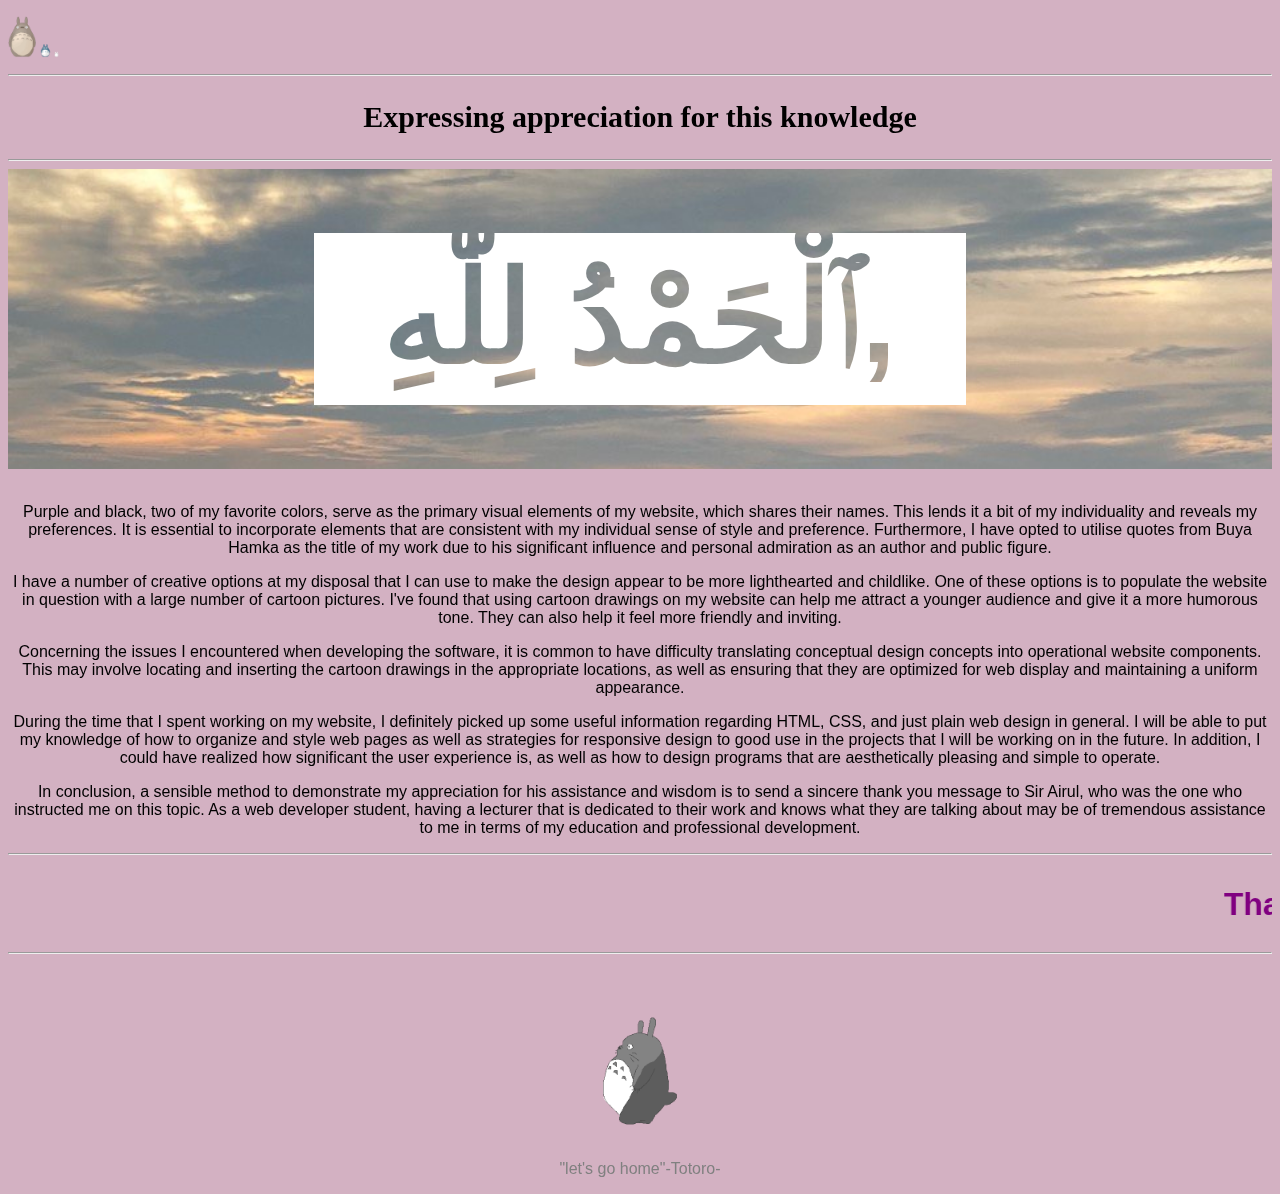
<file: appreciation.html>
<html>
<head>
<title>
Appreciation
</title>
<head>
<link rel="icon" href="ASSEST/IMAGE/gif_totoro.gif" type="image/gif">
</head>
<body>

<!---BACKGROUND COLOR--->

<link href="ASSEST/CSS/style.css" rel="stylesheet" type="text/css" href="styles.css">


</head><a target="_blank" href="ASSEST/IMAGE/gif_totoro.gif"> <img src="ASSEST/IMAGE/gif_totoro.gif" width="60px" alt="Totoro"> </a>

<!---BACKGROUND COLOR--->

<meta name="viewport" content="width=device-width, initial-scale=1">
<style>
body {font-family: comic sans ms, Helvetica, sans-serif;}

.image-container {
  background-image: url("ASSEST/IMAGE/pantai.png");
  background-size: cover;
  position: relative;
  height: 300px;
}

.text {
  background-color: white;
  color: black;
  font-size: 10vw; 
  font-weight: bold;
  margin: 0 auto;
  padding: 10px;
  width: 50%;
  text-align: center;
  position: absolute;
  top: 50%;
  left: 50%;
  transform: translate(-50%, -50%);
  mix-blend-mode: screen;
}
</style>
</head>
<body>

<hr><center><h2>Expressing appreciation for this knowledge</h2></center><hr>

<div class="image-container">
  <div class="text">ٱلْحَمْدُ لِلَّٰهِ,</div>
</div>

<br><center>
<p>Purple and black, two of my favorite colors, serve as the primary visual elements of my website, which shares their names. This lends it a bit of my individuality and reveals my preferences. It is essential to incorporate elements that are consistent with my individual sense of style and preference. Furthermore, I have opted to utilise quotes from Buya Hamka as the title of my work due to his significant influence and personal admiration as an author and public figure.</p>
<p>I have a number of creative options at my disposal that I can use to make the design appear to be more lighthearted and childlike. One of these options is to populate the website in question with a large number of cartoon pictures. I've found that using cartoon drawings on my website can help me attract a younger audience and give it a more humorous tone. They can also help it feel more friendly and inviting.</p>
<p>Concerning the issues I encountered when developing the software, it is common to have difficulty translating conceptual design concepts into operational website components. This may involve locating and inserting the cartoon drawings in the appropriate locations, as well as ensuring that they are optimized for web display and maintaining a uniform appearance.</p>
<p>
During the time that I spent working on my website, I definitely picked up some useful information regarding HTML, CSS, and just plain web design in general. I will be able to put my knowledge of how to organize and style web pages as well as strategies for responsive design to good use in the projects that I will be working on in the future. In addition, I could have realized how significant the user experience is, as well as how to design programs that are aesthetically pleasing and simple to operate.</p>
<p>In conclusion, a sensible method to demonstrate my appreciation for his assistance and wisdom is to send a sincere thank you message to Sir Airul, who was the one who instructed me on this topic. As a web developer student, having a lecturer that is dedicated to their work and knows what they are talking about may be of tremendous assistance to me in terms of my education and professional development.
</p></center>

<!--- MARQUEE --->
<hr><font color="purple">
<marquee><scrollamount="3.5"><behavior="alternate"><h1> Thank you ✲ﾟ｡.(✿╹◡╹)ﾉ☆.｡₀:*ﾟﾟ*:₀｡</h1><loop></marquee>
<hr>
<br><br>

<a href="index.html">
 <center><img src="ASSEST/IMAGE/gif_walk.gif" width="200px">
 </a>
<p><font color="grey">"let's go home"-Totoro-<font color="grey"></p></center>

</body>
</html>
</file>
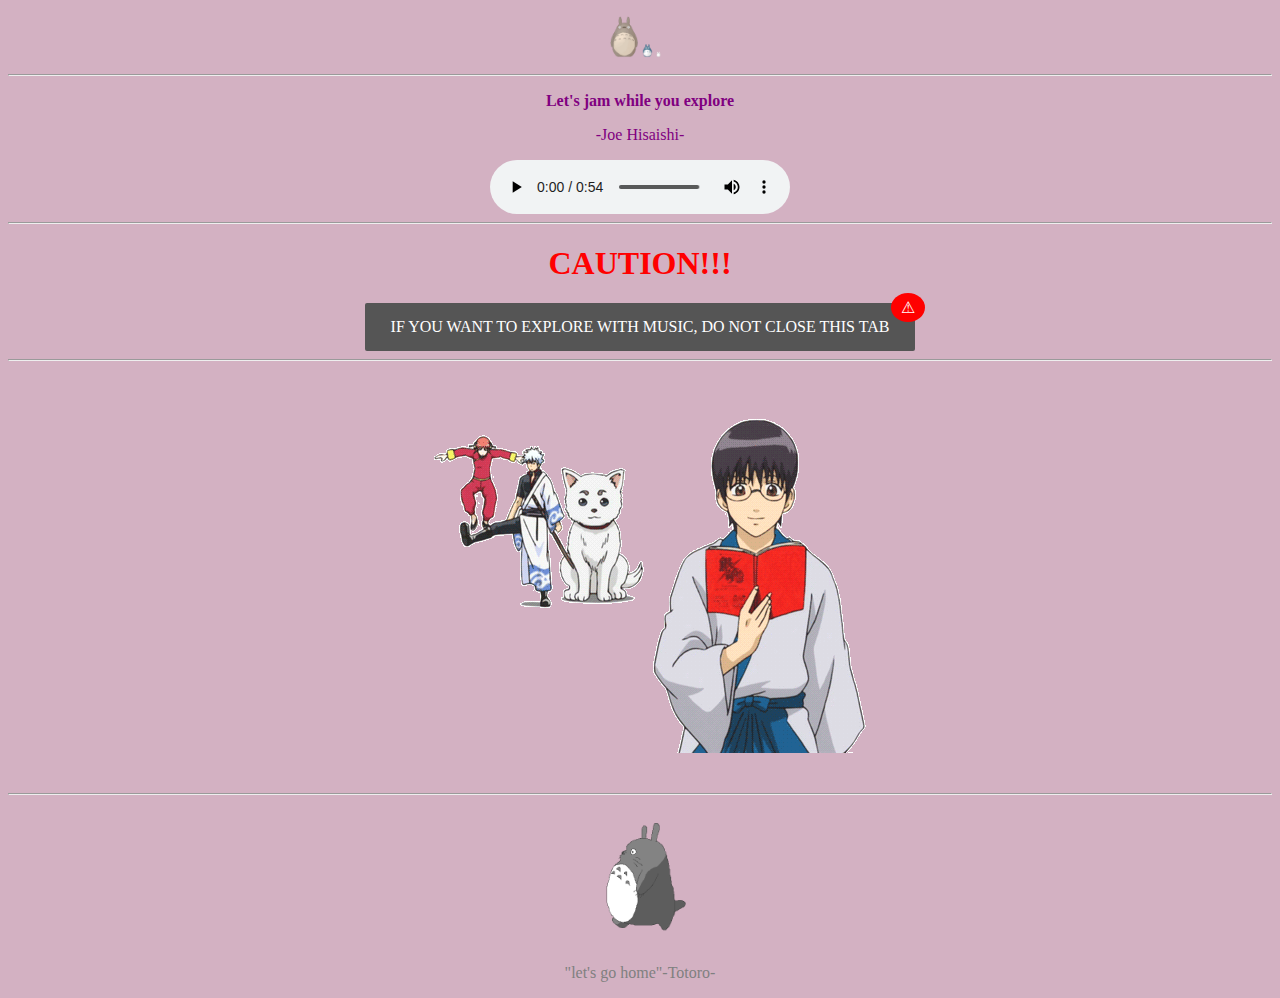
<file: music.html>
<html>
<head>
<title>
Music 
</title>

<!---BACKGROUND COLOR--->

<link href="ASSEST/CSS/style.css" rel="stylesheet" type="text/css" href="styles.css">

</head>

<head>
<link rel="icon" href="ASSEST/IMAGE/gif_totoro.gif" type="image/gif">
</head>

<body>

<center><a target="_blank" href="ASSEST/IMAGE/gif_totoro.gif"> <img src="ASSEST/IMAGE/gif_totoro.gif" width="60px" alt="Totoro"> </a></center>

<!--- INSERTING AUDIO --->

<hr><font color="Purple">
<center><font="comic sans ms" font color="Black"><b><p>Let's jam while you explore</p></b>
<p>-Joe Hisaishi-</p>
<center><audio controls width="" autoplay loop> 
<source src="ASSEST/AUDIO/Joe_Hisaishi_One_Summer_s_Day.mp3" type="audio/mp3">
</audio><hr>

<!--- BUTTON --->

<meta name="viewport" content="width=device-width, initial-scale=1">
<style>
body {
  font-family: times new roman, Helvetica, sans-serif;
}

.notification {
  background-color: #555;
  color: white;
  text-decoration: none;
  padding: 15px 26px;
  position: relative;
  display: inline-block;
  border-radius: 2px;
}

.notification:hover {
  background: red;
}

.notification .badge {
  position: absolute;
  top: -10px;
  right: -10px;
  padding: 5px 10px;
  border-radius: 50%;
  background-color: red;
  color: white;
}
</style>
</head>
<body>

<h1><font color="red">CAUTION!!!</h1>

<a href="#" class="notification">
  <span>IF YOU WANT TO EXPLORE WITH MUSIC, DO NOT CLOSE THIS TAB</span>
  <span class="badge"> ⚠ </span>
</a>

<!--- GIF --->
<hr><h2><font color="purple">
<center><h1><image src="ASSEST/IMAGE/gif_gintama.gif"></center></h1>
<hr>

<a href="index.html">
 <center><a target="_blank" href="index.html"><img src="ASSEST/IMAGE/gif_walk.gif" width="200px"></a>
 </a>
<p><font color="grey">"let's go home"-Totoro-<font color="grey"></p></center>

</body>
</html>
</file>
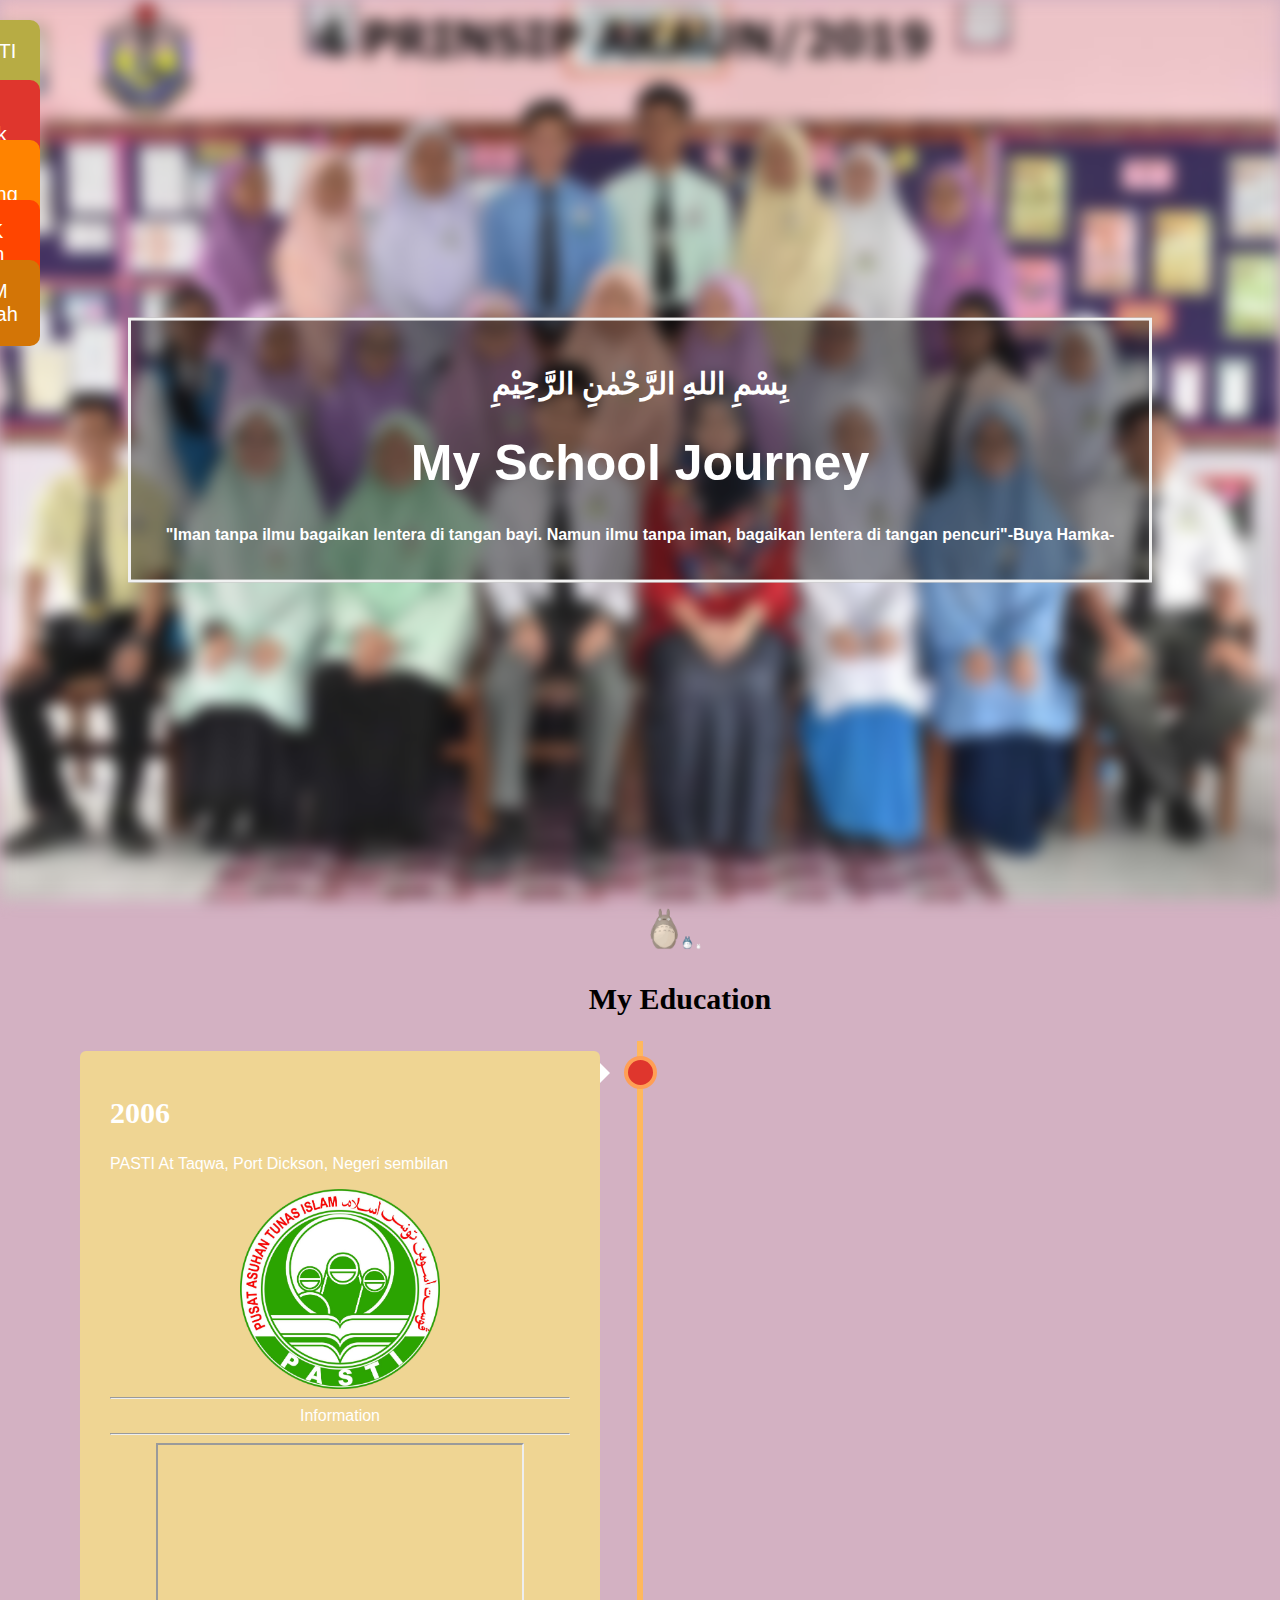
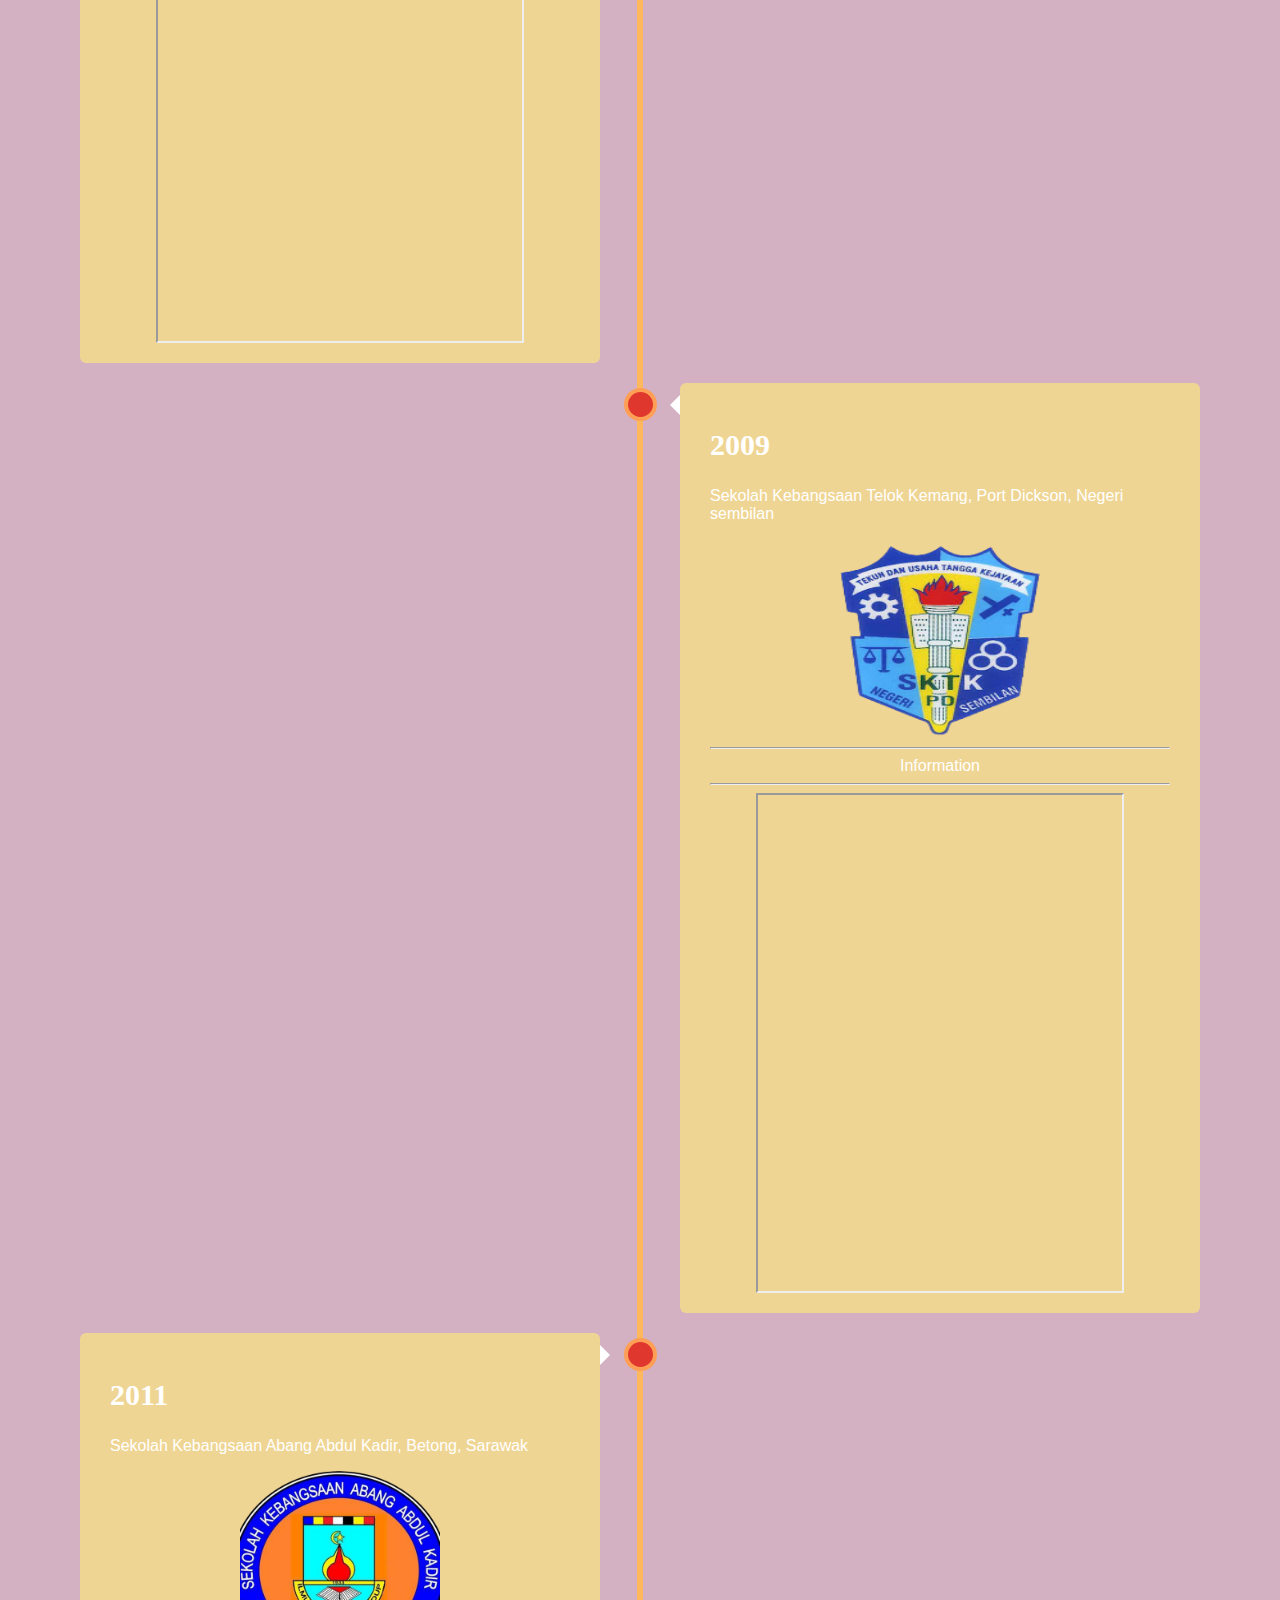
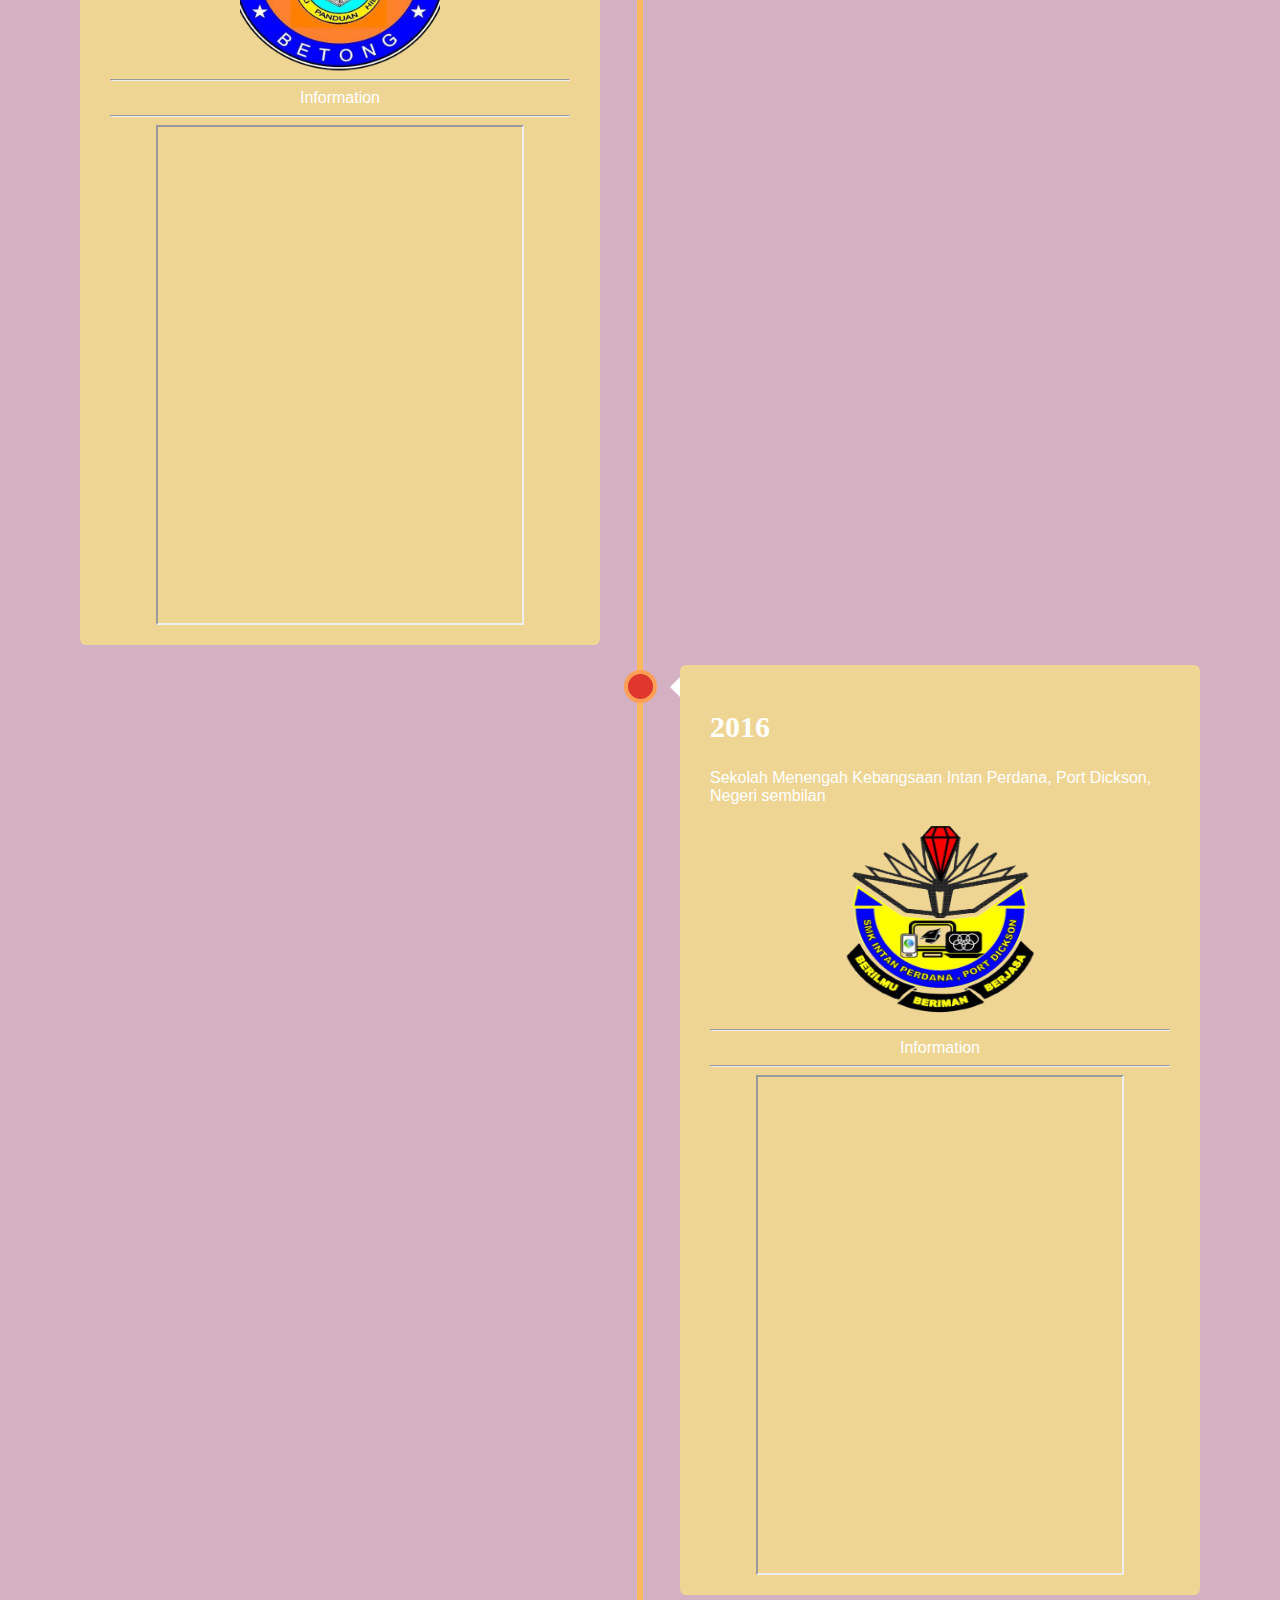
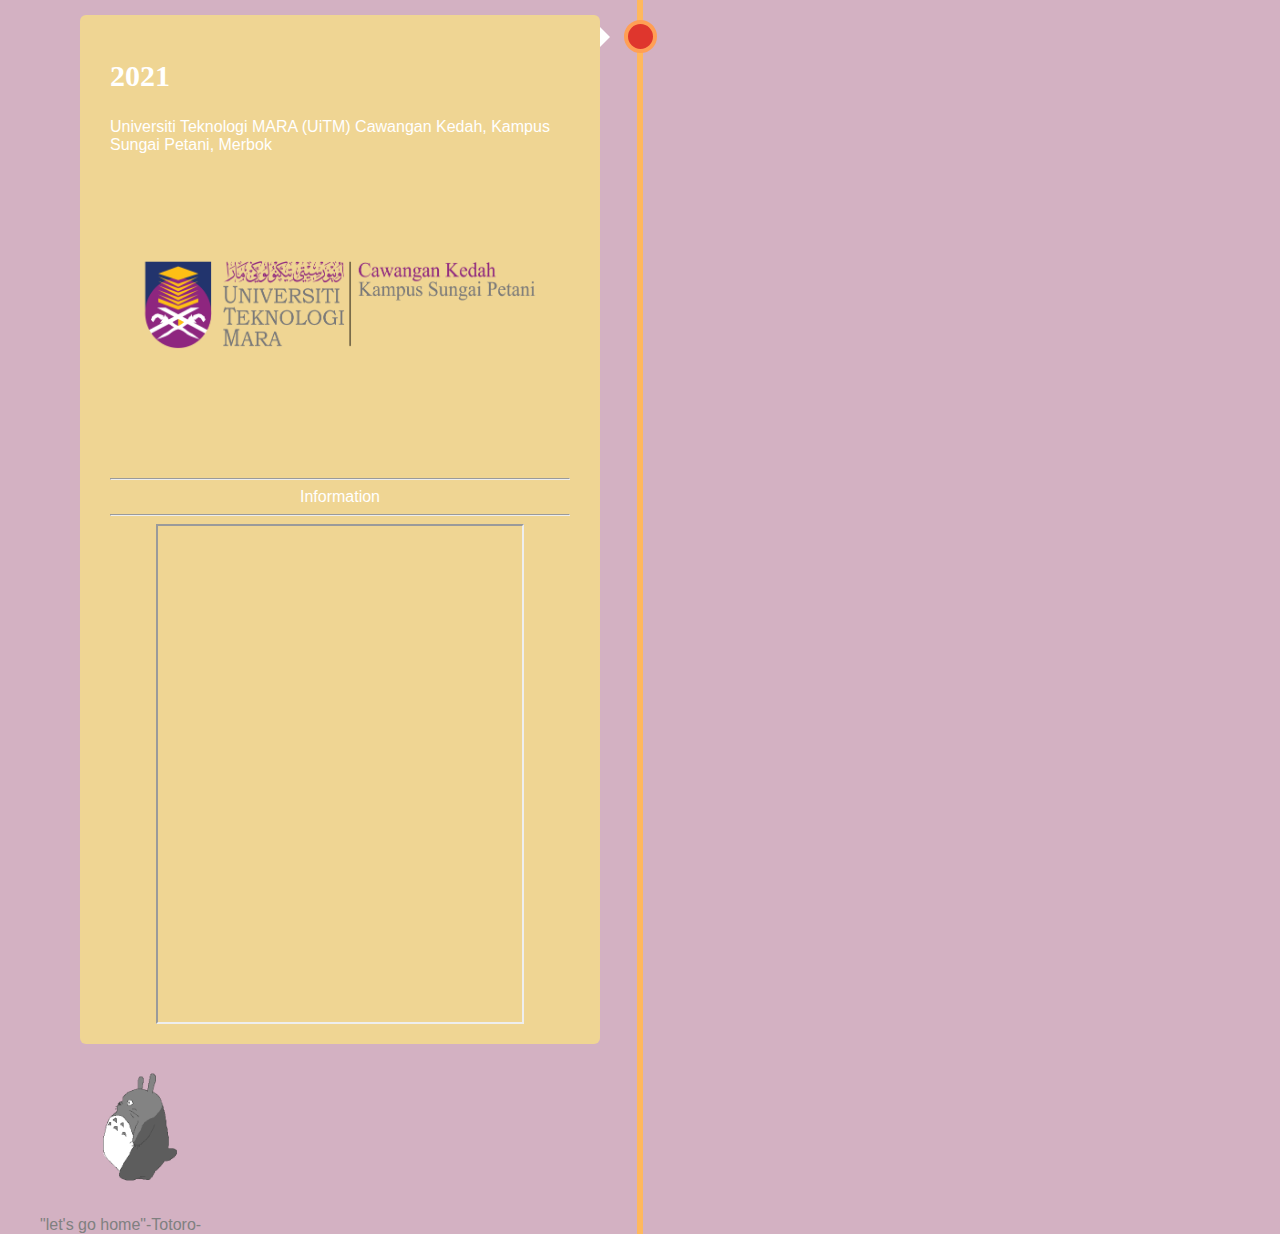
<file: my_education.html>
<html>
<head>
<title>
My Education
</title>
<head>
<link rel="icon" href="ASSEST/IMAGE/gif_totoro.gif" type="image/gif">
</head>
<body>

<!---BACKGROUND COLOR--->

<link href="ASSEST/CSS/style.css" rel="stylesheet" type="text/css" href="styles.css">

<!---BACKGROUND COLOR--->

<meta name="viewport" content="width=device-width, initial-scale=1">
<style>
body, html {
  height: 100%;
  margin: 0;
  font-family: Comic sans ms, Helvetica, sans-serif;
}

* {
  box-sizing: border-box;
}

.bg-image {
  background-image: url("ASSEST/IMAGE/school_classPA.jpg");
  
  /* Add the blur effect */
  filter: blur(8px);
  -webkit-filter: blur(8px);
  
  /* Full height */
  height: 100%; 
  
  /* Center and scale the image nicely */
  background-position: center;
  background-repeat: no-repeat;
  background-size: cover;
}

/* Position text in the middle of the page/image */
.bg-text {
  background-color: rgb(0,0,0); /* Fallback color */
  background-color: rgba(0,0,0, 0.4); /* Black w/opacity/see-through */
  color: white;
  font-weight: bold;
  border: 3px solid #f1f1f1;
  position: absolute;
  top: 50%;
  left: 50%;
  transform: translate(-50%, -50%);
  z-index: 2;
  width: 80%;
  padding: 20px;
  text-align: center;
}
</style>
</head>
<body>

<div class="bg-image"></div>

<div class="bg-text">
  <h2> بِسْمِ اللهِ الرَّحْمٰنِ الرَّحِيْمِ</h2>
  <h1 style="font-size:50px">My School Journey</h1>
  <p>"Iman tanpa ilmu bagaikan lentera di tangan bayi. Namun ilmu tanpa iman, bagaikan lentera di tangan pencuri"-Buya Hamka-</p>
</div>

<!---BACKGROUND COLOR--->


<!DOCTYPE html>
<html>
<head>
<meta name="viewport" content="width=device-width, initial-scale=1">
<style>
#mySidenav a {
  position: absolute;
  left: -60px;
  transition: 0.3s;
  padding: 20px;
  width: 100px;
  text-decoration: none;
  font-size: 20px;
  color: white;
  border-radius: 0 10px 10px 0;
}

#mySidenav a:hover {
  left: 0;
}

#about {
  top: 20px;
  background-color: #B7AC44;
}

#blog {
  top: 80px;
  background-color: #DF362D;
}

#projects {
  top: 140px;
  background-color: #FF8300;
}

#contact {
  top: 200px;
  background-color: #FF4500;
}

#name {
  top: 260px;
  background-color: #D37506;
  border-radius: 0 5px 5px 0;
}

</style>
</head>
<body>

<div id="mySidenav" class="sidenav">
  <a href="#" id="about">PASTI At Taqwa</a>
  <a href="#" id="blog">SK Telok Kemang</a>
  <a href="#" id="projects">SK Abang Abdul Kadir</a>
  <a href="#" id="contact">SMK Intan Perdana</a>
  <a href="#" id="name">UiTM Kedah</a>
</div>

<div style="margin-left:80px;">
<center><a target="_blank" href="ASSEST/IMAGE/gif_totoro.gif"> <img src="ASSEST/IMAGE/gif_totoro.gif" width="60px" alt="Totoro"> </a></center>
  <center><h2>My Education</h2></center>
  <p></p>
</div>

<!---BACKGROUND COLOR--->

<meta name="viewport" content="width=device-width, initial-scale=1.0">
<style>
* {
  box-sizing: border-box;
}

body {
  background-color: #D3B1C2;
  font-family: Comic sans ms, sans-serif;
}

/* The actual timeline (the vertical ruler) */
.timeline {
  position: relative;
  max-width: 1200px;
  margin: 0 auto;
}

/* The actual timeline (the vertical ruler) */
.timeline::after {
  content: '';
  position: absolute;
  width: 6px;
  background-color: #FFB85D;
  top: 0;
  bottom: 0;
  left: 50%;
  margin-left: -3px;
}

/* Container around content */
.container {
  padding: 10px 40px;
  position: relative;
  background-color: inherit;
  width: 50%;
}

/* The circles on the timeline */
.container::after {
  content: '';
  position: absolute;
  width: 25px;
  height: 25px;
  right: -17px;
  background-color: #DF362D;
  border: 4px solid #FF9F55;
  top: 15px;
  border-radius: 50%;
  z-index: 1;
}

/* Place the container to the left */
.left {
  left: 0;
}

/* Place the container to the right */
.right {
  left: 50%;
}

/* Add arrows to the left container (pointing right) */
.left::before {
  content: " ";
  height: 0;
  position: absolute;
  top: 22px;
  width: 0;
  z-index: 1;
  right: 30px;
  border: medium solid white;
  border-width: 10px 0 10px 10px;
  border-color: transparent transparent transparent white;
}

/* Add arrows to the right container (pointing left) */
.right::before {
  content: " ";
  height: 0;
  position: absolute;
  top: 22px;
  width: 0;
  z-index: 1;
  left: 30px;
  border: medium solid white;
  border-width: 10px 10px 10px 0;
  border-color: transparent white transparent transparent;
}

/* Fix the circle for containers on the right side */
.right::after {
  left: -16px;
}

/* The actual content */
.content {
  padding: 20px 30px;
  background-color: #EFD593;
  position: relative;
  border-radius: 6px;
}

/* Media queries - Responsive timeline on screens less than 600px wide */
@media screen and (max-width: 600px) {
  /* Place the timelime to the left */
  .timeline::after {
  left: 31px;
  }
  
  /* Full-width containers */
  .container {
  width: 100%;
  padding-left: 70px;
  padding-right: 25px;
  }
  
  /* Make sure that all arrows are pointing leftwards */
  .container::before {
  left: 60px;
  border: medium solid white;
  border-width: 10px 10px 10px 0;
  border-color: transparent white transparent transparent;
  }

  /* Make sure all circles are at the same spot */
  .left::after, .right::after {
  left: 15px;
  }
  
  /* Make all right containers behave like the left ones */
  .right {
  left: 0%;
  }
}
</style>
</head>
<body>

<div class="timeline">
  <div class="container left">
    <div class="content">
      <h2><font color="white">2006</h2>
      <p><font color="white">PASTI At Taqwa, Port Dickson, Negeri sembilan</p><center><image src="ASSEST/IMAGE/logo_pasti.png" width="200" height="200">
<hr><font color="white">
Information
<hr>
<Iframe src="ASSEST/PDF/PASTI.pdf" width="80%" height="500px">
</Iframe></center>
    </div>
  </div>
  <div class="container right">
    <div class="content">
      <h2>2009</h2>
      <p>Sekolah Kebangsaan Telok Kemang, Port Dickson, Negeri sembilan</p><center><image src="ASSEST/IMAGE/logo_sktk.png" width="200" height="200"></center>
<center><hr><font color="white">
Information
<hr>
<Iframe src="ASSEST/PDF/Sekolah Kebangsaan Telok Kemang.pdf" width="80%" height="500px">
</Iframe></center>
    </div>
  </div>
  <div class="container left">
    <div class="content">
      <h2>2011</h2>
      <p>Sekolah Kebangsaan Abang Abdul Kadir, Betong, Sarawak</p><center><image src="ASSEST/IMAGE/logo_skaakb.png" width="200" height="200"></center>
<center><hr><font color="white">
Information
<hr>
<Iframe src="ASSEST/PDF/Sekolah Kebangsaan Abang Abdul Kadir.pdf" width="80%" height="500px">
</Iframe></center>
    </div>
  </div>
  <div class="container right">
    <div class="content">
      <h2>2016</h2>
      <p>Sekolah Menengah Kebangsaan Intan Perdana, Port Dickson, Negeri sembilan</p><center><image src="ASSEST/IMAGE/logo_smkip.png" width="200" height="200"></center>
<center><hr><font color="white">
Information
<hr>
<Iframe src="ASSEST/PDF/Sekolah Menengah Kebangsaan Intan Perdana.pdf" width="80%" height="500px">
</Iframe></center>
    </div>
  </div>
  <div class="container left">
    <div class="content">
      <h2>2021</h2>
      <p>Universiti Teknologi MARA (UiTM) Cawangan Kedah, Kampus Sungai Petani, Merbok</p><center><image src="ASSEST/IMAGE/Logo_UiTM_Cawangan_Kedah.png" width="400" height="300"></center>
<center><hr><font color="white">
Information
<hr>
<Iframe src="ASSEST/PDF/Universiti Teknologi MARA.pdf" width="80%" height="500px">
</Iframe></center>
    </div>
  </div>


<!-- Commented out for now -->
<a href="index.html">
 <img src="ASSEST/IMAGE/gif_walk.gif" width="200px">
 </a>
<p><font color="grey">"let's go home"-Totoro-<font color="grey"></p>

</body>
<head>
</html>
</file>
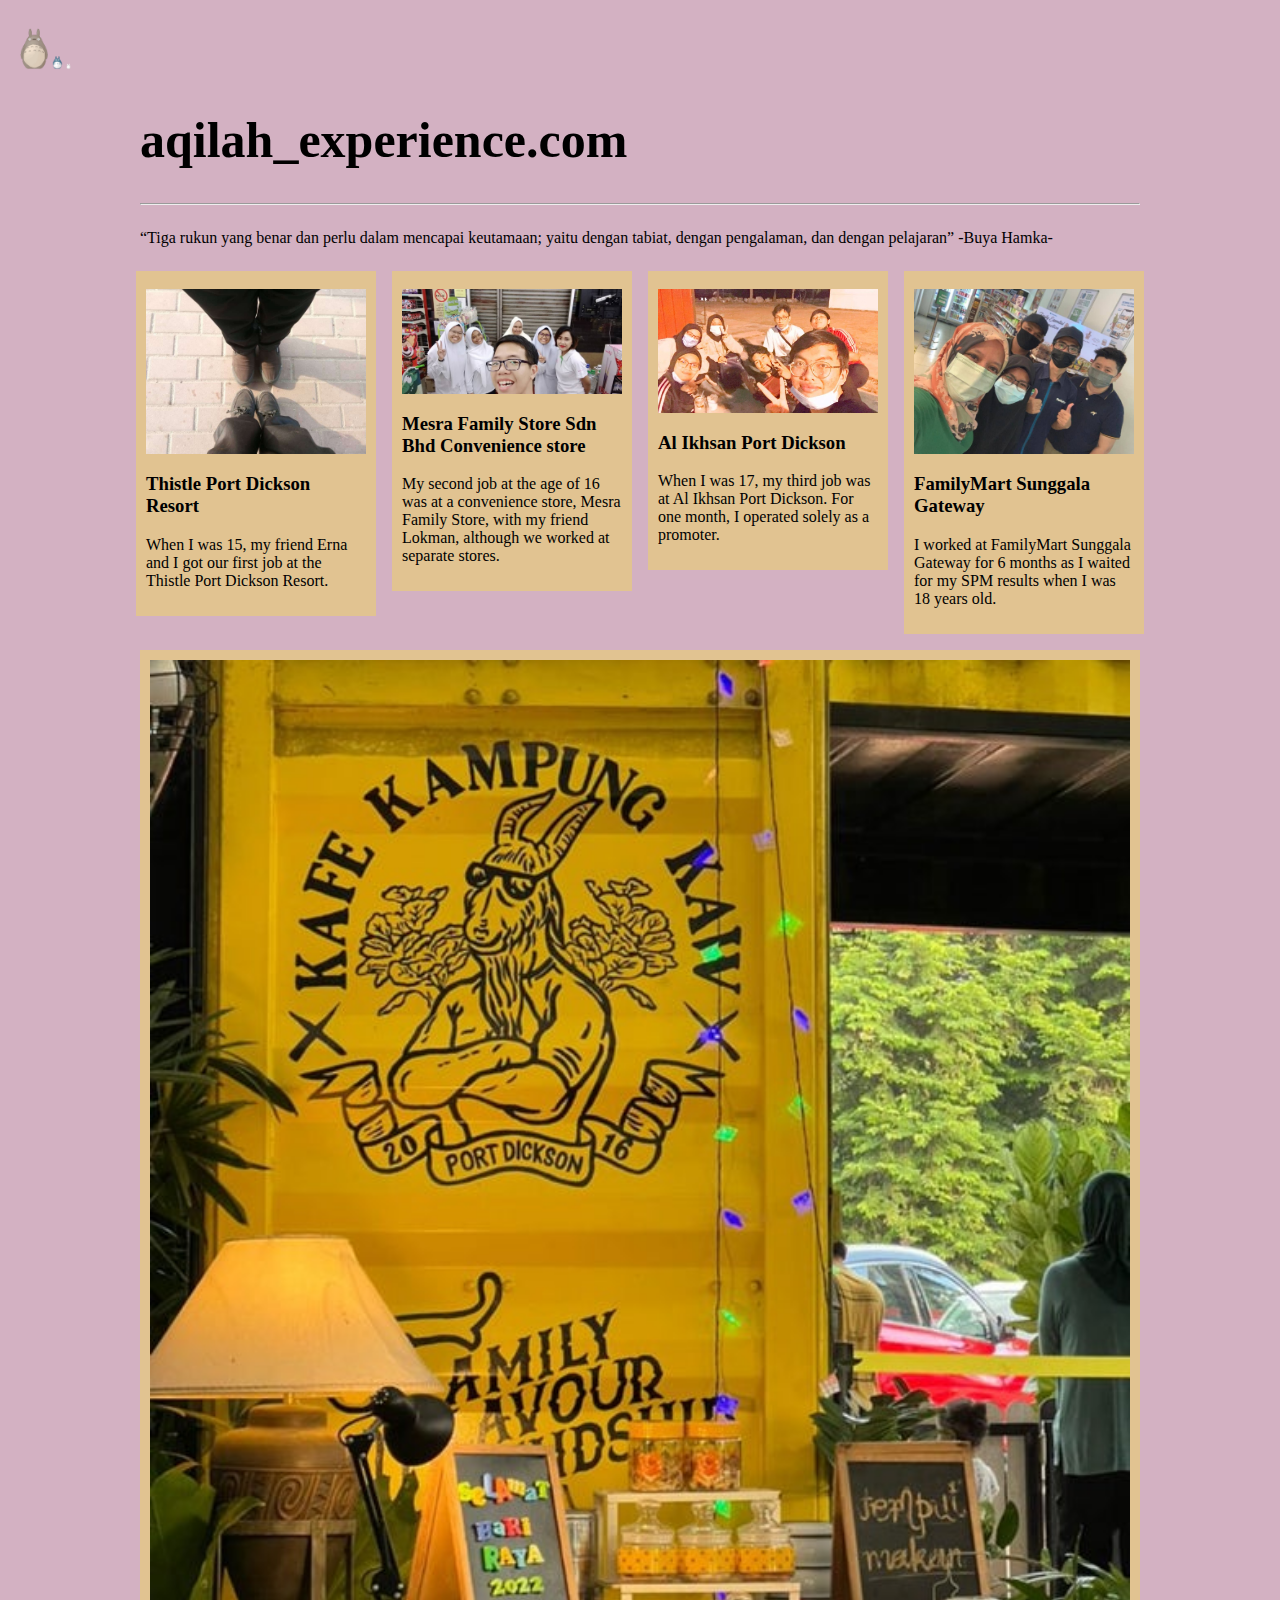
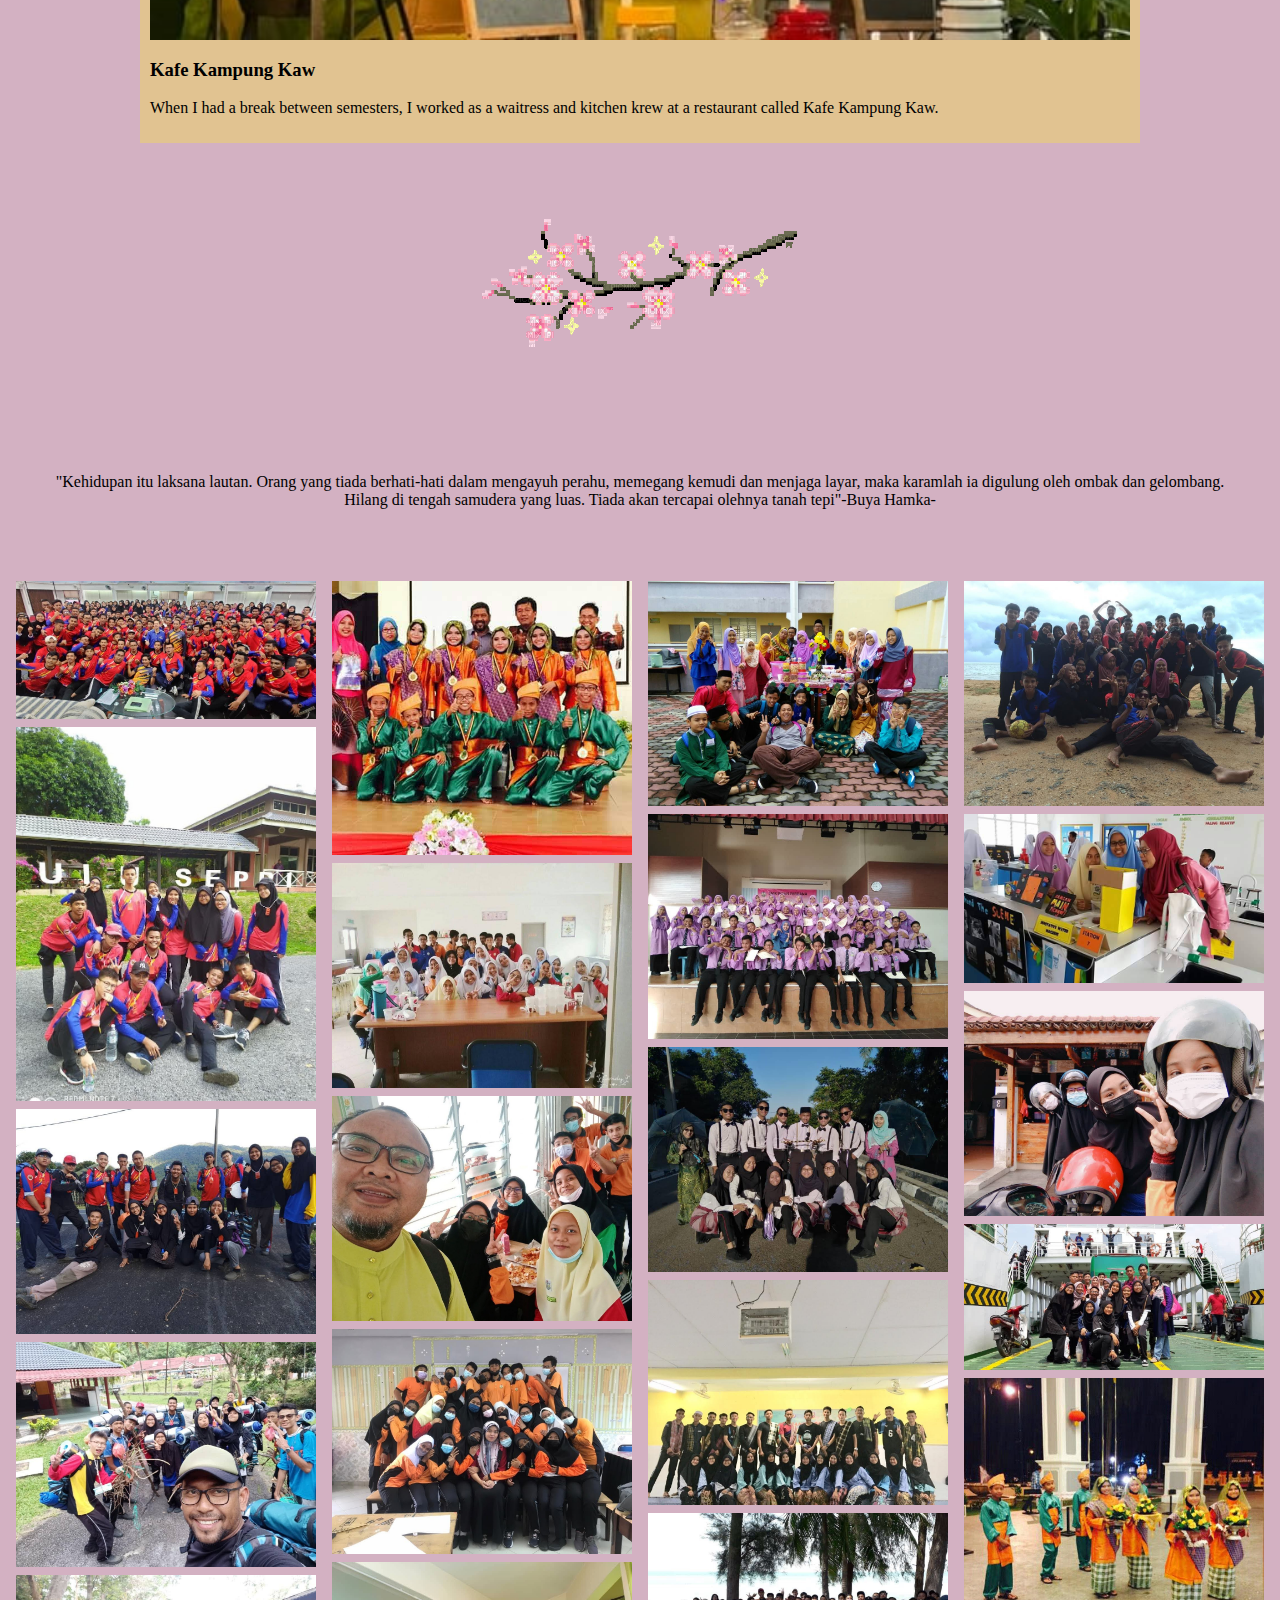
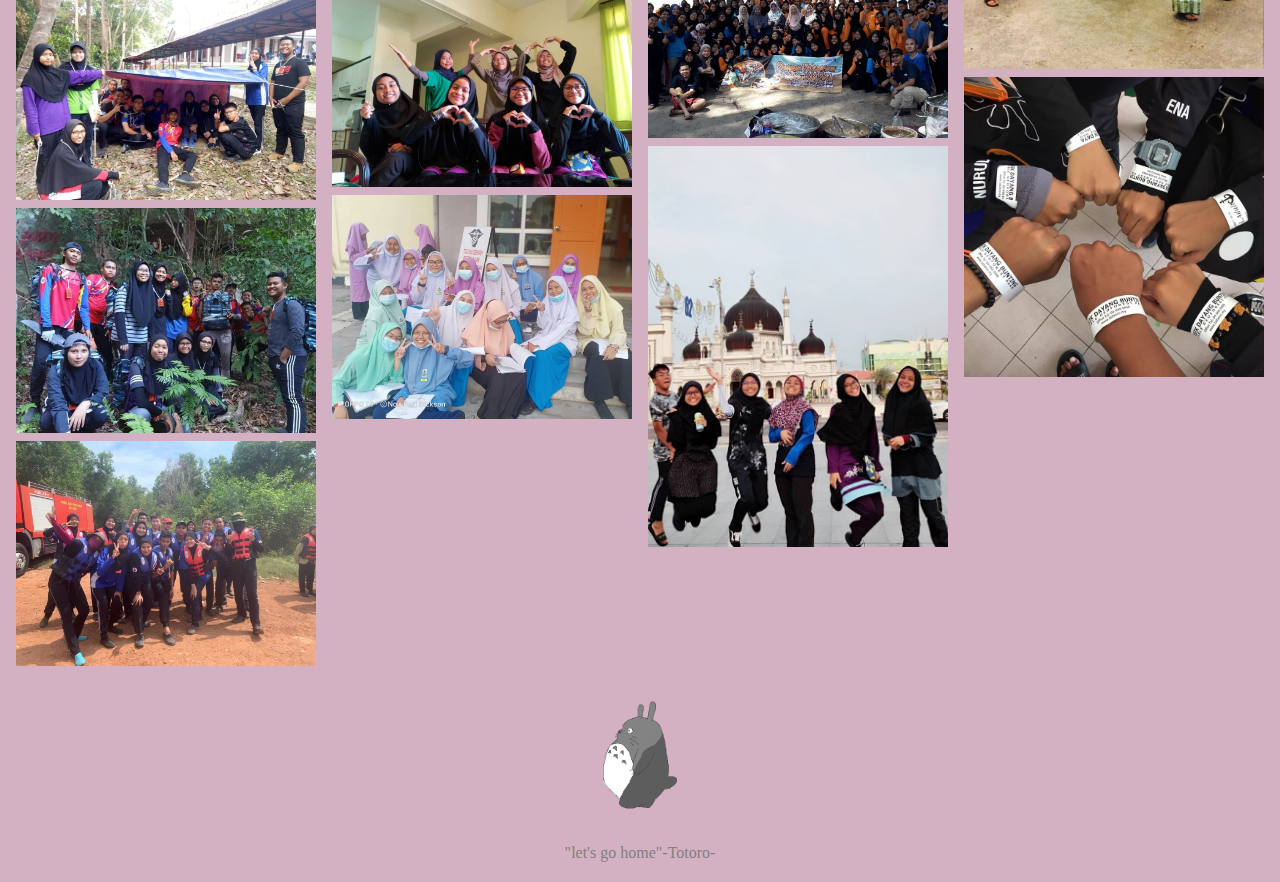
<file: my_experience.html>
<html>
<head>
<title>
My Experience 
</title>
<head>
<link rel="icon" href="ASSEST/IMAGE/gif_totoro.gif" type="image/gif">
</head>
<body>

<!---BACKGROUND COLOR--->

<link href="ASSEST/CSS/style.css" rel="stylesheet" type="text/css" href="styles.css">

<!---- ---->
<a target="_blank" href="ASSEST/IMAGE/gif_totoro.gif"> <img src="ASSEST/IMAGE/gif_totoro.gif" width="60px" alt="Totoro"> </a>
<!---JOB--->

<meta name="viewport" content="width=device-width, initial-scale=1">
<style>
* {
  box-sizing: border-box;
}

body {
  background-color: #D3B1C2;
  padding: 20px;
  font-family: Comic sans ms;
}

/* Center website */
.main {
  max-width: 1000px;
  margin: auto;
}

h1 {
  font-size: 50px;
  word-break: break-all;
}

.row {
  margin: 8px -16px;
}

/* Add padding BETWEEN each column */
.row,
.row > .column {
  padding: 8px;
}

/* Create four equal columns that floats next to each other */
.column {
  float: left;
  width: 25%;
}

/* Clear floats after rows */ 
.row:after {
  content: "";
  display: table;
  clear: both;
}

/* Content */
.content {
  background-color: #E1C391;
  padding: 10px;
}

/* Responsive layout - makes a two column-layout instead of four columns */
@media screen and (max-width: 900px) {
  .column {
    width: 50%;
  }
}

/* Responsive layout - makes the two columns stack on top of each other instead of next to each other */
@media screen and (max-width: 600px) {
  .column {
    width: 100%;
  }
}
</style>
</head>
<body>

<!-- MAIN (Center website) -->
<div class="main">

<h1>aqilah_experience.com</h1>
<hr>

<h2></h2>
<p>“Tiga rukun yang benar dan perlu dalam mencapai keutamaan; yaitu dengan tabiat, dengan pengalaman, dan dengan pelajaran” -Buya Hamka-</p>

<!-- Portfolio Gallery Grid -->
<div class="row">
  <div class="column">
    <div class="content">
      <img src="ASSEST/IMAGE/work_hotel.jpg" alt="Hotel" style="width:100%">
      <h3>Thistle Port Dickson Resort</h3>
      <p>When I was 15, my friend Erna and I got our first job at the Thistle Port Dickson Resort.</p>
    </div>
  </div>
  <div class="column">
    <div class="content">
    <img src="ASSEST/IMAGE/work_familystore.jpg" alt="familystore" style="width:100%">
      <h3>Mesra Family Store Sdn Bhd Convenience store</h3>
      <p>My second job at the age of 16 was at a convenience store, Mesra Family Store, with my friend Lokman, although we worked at separate stores.</p>
    </div>
  </div>
  <div class="column">
    <div class="content">
    <img src="ASSEST/IMAGE/work_AlIkhsan1.jpg" alt="AlIkhsan" style="width:100%">
      <h3>Al Ikhsan Port Dickson</h3>
      <p>When I was 17, my third job was at Al Ikhsan Port Dickson. For one month, I operated solely as a promoter.</p>
    </div>
  </div>
  <div class="column">
    <div class="content">
    <img src="ASSEST/IMAGE/work_familymart1.jpg" alt="familymart" style="width:100%">
      <h3>FamilyMart Sunggala Gateway</h3>
      <p>I worked at FamilyMart Sunggala Gateway for 6 months as I waited for my SPM results when I was 18 years old.</p>
    </div>
  </div>
<!-- END GRID -->
</div>

<div class="content">
  <img src="ASSEST/IMAGE/work_kafe.jpg" alt="Kafe Kampung Kaw" style="width:100%">
  <h3>Kafe Kampung Kaw</h3>
  <p>When I had a break between semesters, I worked as a waitress and kitchen krew at a restaurant called Kafe Kampung Kaw.</p>
</div>

<!-- END MAIN -->
</div>

<!--- ---->

<style>
* {
  box-sizing: border-box;
}

body {
  margin: 0;
  font-family: comic sans ms;
}

.header {
  text-align: center;
  padding: 32px;
}

.row {
  display: -ms-flexbox; /* IE10 */
  display: flex;
  -ms-flex-wrap: wrap; /* IE10 */
  flex-wrap: wrap;
  padding: 0 4px;
}

/* Create four equal columns that sits next to each other */
.column {
  -ms-flex: 25%; /* IE10 */
  flex: 25%;
  max-width: 25%;
  padding: 0 4px;
}

.column img {
  margin-top: 8px;
  vertical-align: middle;
  width: 100%;
}

/* Responsive layout - makes a two column-layout instead of four columns */
@media screen and (max-width: 800px) {
  .column {
    -ms-flex: 50%;
    flex: 50%;
    max-width: 50%;
  }
}

/* Responsive layout - makes the two columns stack on top of each other instead of next to each other */
@media screen and (max-width: 600px) {
  .column {
    -ms-flex: 100%;
    flex: 100%;
    max-width: 100%;
  }
}
</style>
<body>

<!-- Header -->
<div class="header">
  <h1><image src="ASSEST/IMAGE/gif_flower.gif"></h1>
  <p>"Kehidupan itu laksana lautan. Orang yang tiada berhati-hati dalam mengayuh perahu, memegang kemudi dan menjaga layar, maka karamlah ia digulung oleh ombak dan gelombang. Hilang di tengah samudera yang luas. Tiada akan tercapai olehnya tanah tepi"-Buya Hamka-</p>
</div>

<!-- Photo Grid -->
<div class="row"> 
  <div class="column">
    <img src="ASSEST/IMAGE/school_mfls2.jpg" style="width:100%">
    <img src="ASSEST/IMAGE/school_mfls9.jpg" style="width:100%">
    <img src="ASSEST/IMAGE/school_mfls.jpg" style="width:100%">
    <img src="ASSEST/IMAGE/school_mfls3.jpg" style="width:100%">
    <img src="ASSEST/IMAGE/school_mfls4.jpg" style="width:100%">
    <img src="ASSEST/IMAGE/school_mfls5.jpg" style="width:100%">
    <img src="ASSEST/IMAGE/school_mfls6.jpg" style="width:100%">
  </div>
  <div class="column">
    <img src="ASSEST/IMAGE/school_tarian3.jpg" style="width:100%">
    <img src="ASSEST/IMAGE/school_form1.jpg" style="width:100%">
    <img src="ASSEST/IMAGE/school_cikguFuad.jpg" style="width:100%">
    <img src="ASSEST/IMAGE/school_cikguAi2.jpg" style="width:100%">
    <img src="ASSEST/IMAGE/school_langkawi.jpg" style="width:100%">
    <img src="ASSEST/IMAGE/school_spm.jpg" style="width:100%">
  </div>  
<div class="column">
    <img src="ASSEST/IMAGE/school_raya.jpg" style="width:100%">
    <img src="ASSEST/IMAGE/school_prs2.jpg" style="width:100%">
    <img src="ASSEST/IMAGE/school_prs.jpg" style="width:100%">
    <img src="ASSEST/IMAGE/school_pks.jpg" style="width:100%">
    <img src="ASSEST/IMAGE/school_pks4.jpg" style="width:100%">
    <img src="ASSEST/IMAGE/school_pekanrabu.jpg" style="width:100%">
  </div>  
<div class="column">
    <img src="ASSEST/IMAGE/school_pks2.jpg" style="width:100%">
    <img src="ASSEST/IMAGE/school_form2.jpg" style="width:100%">
    <img src="ASSEST/IMAGE/school_friends.jpg" style="width:100%">
    <img src="ASSEST/IMAGE/school_feri.jpg" style="width:100%">
    <img src="ASSEST/IMAGE/school_tarian2.jpg" style="width:100%">
    <img src="ASSEST/IMAGE/school_pulaudayangbunting.jpg" style="width:100%">
  </div>  
</div>

<center><a href="index.html">
 <img src="ASSEST/IMAGE/gif_walk.gif" width="200px">
 </a>
<p><font color="grey">"let's go home"-Totoro-<font color="grey"></p></center>


</body>
<head>
</html>
</file>
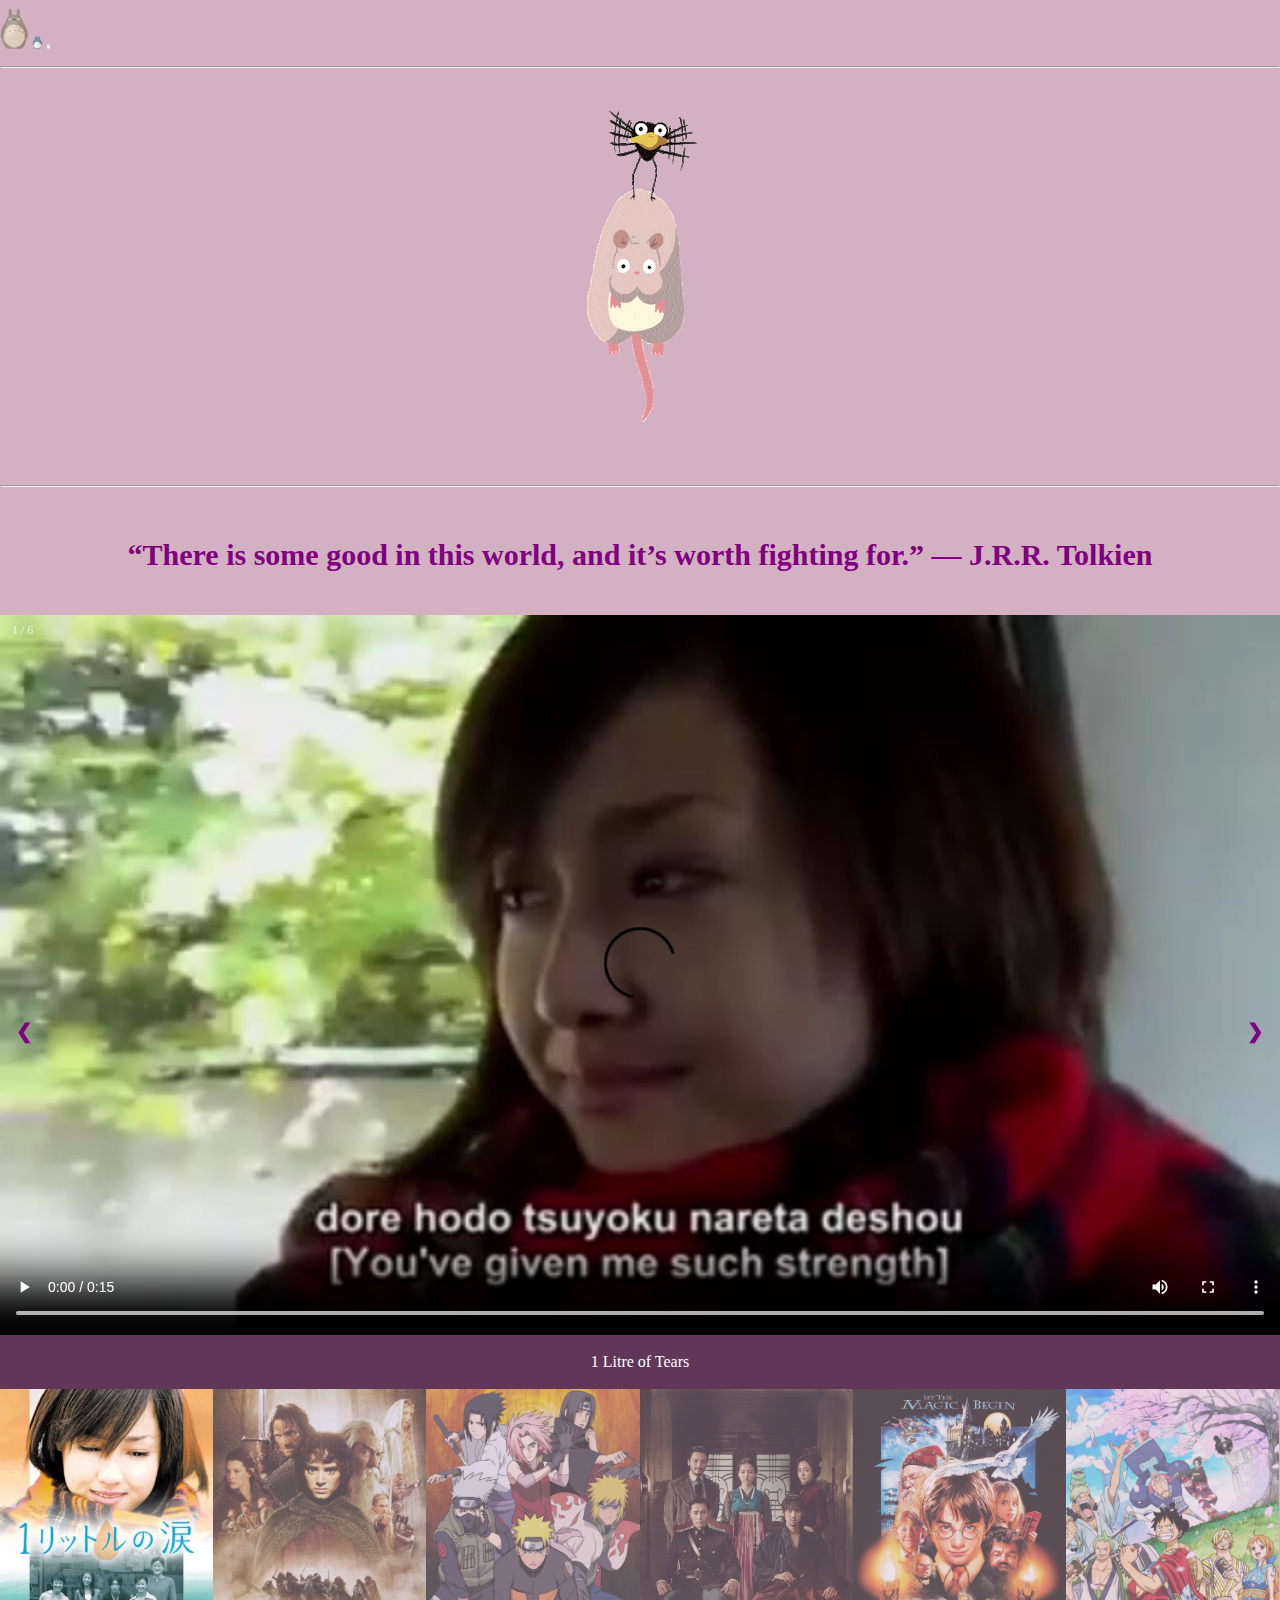
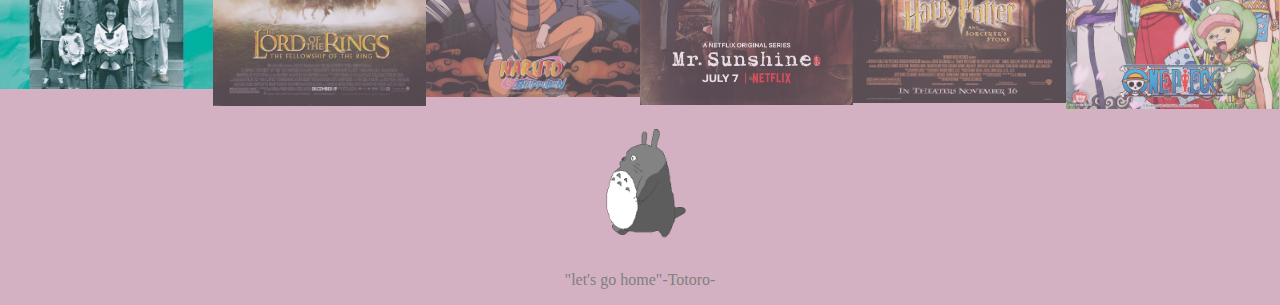
<file: my_favorite.html>
<html>
<head>
<title>
My Favorite 
</title>
<head>
<link rel="icon" href="ASSEST/IMAGE/gif_totoro.gif" type="image/gif">
</head>
<body>

<!---BACKGROUND COLOR--->

<link href="ASSEST/CSS/style.css" rel="stylesheet" type="text/css" href="styles.css">

<a target="_blank" href="ASSEST/IMAGE/gif_totoro.gif"> <img src="ASSEST/IMAGE/gif_totoro.gif" width="60px" alt="Totoro"> </a>

<meta name="viewport" content="width=device-width, initial-scale=1">
<style>
body {
  font-family: comic sans ms;
  margin: 0;
}

* {
  box-sizing: border-box;
}

img {
  vertical-align: middle;
}

/* Position the image container (needed to position the left and right arrows) */
.container {
  position: relative;
}

/* Hide the images by default */
.mySlides {
  display: none;
}

/* Add a pointer when hovering over the thumbnail images */
.cursor {
  cursor: pointer;
}

/* Next & previous buttons */
.prev,
.next {
  cursor: pointer;
  position: absolute;
  top: 40%;
  width: auto;
  padding: 16px;
  margin-top: -50px;
  color: Purple;
  font-weight: bold;
  font-size: 20px;
  border-radius: 0 3px 3px 0;
  user-select: none;
  -webkit-user-select: none;
}

/* Position the "next button" to the right */
.next {
  right: 0;
  border-radius: 3px 0 0 3px;
}

/* On hover, add a black background color with a little bit see-through */
.prev:hover,
.next:hover {
  background-color: rgba(0, 0, 0, 0.8);
}

/* Number text (1/3 etc) */
.numbertext {
  color: #f2f2f2;
  font-size: 12px;
  padding: 8px 12px;
  position: absolute;
  top: 0;
}

/* Container for image text */
.caption-container {
  text-align: center;
  background-color: #613659;
  padding: 2px 16px;
  color: white;
}

.row:after {
  content: "";
  display: table;
  clear: both;
}

/* Six columns side by side */
.column {
  float: left;
  width: 16.66%;
}

/* Add a transparency effect for thumnbail images */
.demo {
  opacity: 0.6;
}

.active,
.demo:hover {
  opacity: 1;
}
</style>
<body>

<!--- MARQUEE --->
<hr><h2><font color="purple">
<marquee direction="down"><center><image src="ASSEST/IMAGE/gif_ghibli.gif"></center></marquee></h2><hr>
<br>
<h2 style="text-align:center">“There is some good in this world, and it’s worth fighting for.” — J.R.R. Tolkien</h2>
<br>

<div class="container">
  <div class="mySlides">
    <div class="numbertext">1 / 6</div>
    <video controls width="100%"> 
<source src="ASSEST/VIDEO/1liter.mp4" type="video/mp4">
</video>
  </div>

  <div class="mySlides">
    <div class="numbertext">2 / 6</div>
    <video controls width="100%"> 
<source src="ASSEST/VIDEO/lord.mp4" type="video/mp4">
</video>
  </div>

  <div class="mySlides">
    <div class="numbertext">3 / 6</div>
    <video controls width="100%"> 
<source src="ASSEST/VIDEO/naruto.mp4" type="video/mp4">
</video>
  </div>
    
  <div class="mySlides">
    <div class="numbertext">4 / 6</div>
    <video controls width="100%"> 
<source src="ASSEST/VIDEO/sunshine.mp4" type="video/mp4">
</video>
  </div>

  <div class="mySlides">
    <div class="numbertext">5 / 6</div>
    <video controls width="100%"> 
<source src="ASSEST/VIDEO/harry.mp4" type="video/mp4">
</video>
  </div>
    
  <div class="mySlides">
    <div class="numbertext">6 / 6</div>
    <video controls width="100%"> 
<source src="ASSEST/VIDEO/one.mp4" type="video/mp4">
</video>
  </div>
    
  <a class="prev" onclick="plusSlides(-1)">❮</a>
  <a class="next" onclick="plusSlides(1)">❯</a>

  <div class="caption-container">
    <p id="caption"></p>
  </div>

  <div class="row">
    <div class="column">
      <img class="demo cursor" src="ASSEST/IMAGE/movie_liter.jpg" style="width:100%" onclick="currentSlide(1)" alt="1 Litre of Tears">
    </div>
    <div class="column">
      <img class="demo cursor" src="ASSEST/IMAGE/movie_lord.jpg" style="width:100%" onclick="currentSlide(2)" alt="The Lord of the Rings">
    </div>
    <div class="column">
      <img class="demo cursor" src="ASSEST/IMAGE/movie_naruto.jpg" style="width:100%" onclick="currentSlide(3)" alt="Naruto">
    </div>
    <div class="column">
      <img class="demo cursor" src="ASSEST/IMAGE/movie_sunshine.jpg" style="width:100%" onclick="currentSlide(4)" alt="Mr.Sunshine">
    </div>
    <div class="column">
      <img class="demo cursor" src="ASSEST/IMAGE/movie_harry.jpg" style="width:100%" onclick="currentSlide(5)" alt="Harry Potter">
    </div>    
    <div class="column">
      <img class="demo cursor" src="ASSEST/IMAGE/movie_one.jpg" style="width:100%" onclick="currentSlide(6)" alt="One Piece">
    </div>
  </div>
</div>

<script>
let slideIndex = 1;
showSlides(slideIndex);

function plusSlides(n) {
  showSlides(slideIndex += n);
}

function currentSlide(n) {
  showSlides(slideIndex = n);
}

function showSlides(n) {
  let i;
  let slides = document.getElementsByClassName("mySlides");
  let dots = document.getElementsByClassName("demo");
  let captionText = document.getElementById("caption");
  if (n > slides.length) {slideIndex = 1}
  if (n < 1) {slideIndex = slides.length}
  for (i = 0; i < slides.length; i++) {
    slides[i].style.display = "none";
  }
  for (i = 0; i < dots.length; i++) {
    dots[i].className = dots[i].className.replace(" active", "");
  }
  slides[slideIndex-1].style.display = "block";
  dots[slideIndex-1].className += " active";
  captionText.innerHTML = dots[slideIndex-1].alt;
}
</script>

<center><a href="index.html">
 <img src="ASSEST/IMAGE/gif_walk.gif" width="200px">
 </a>
<p><font color="grey" font size="3">"let's go home"-Totoro-<font color="grey"></p></center>

</body>
<head>
</html>
</file>
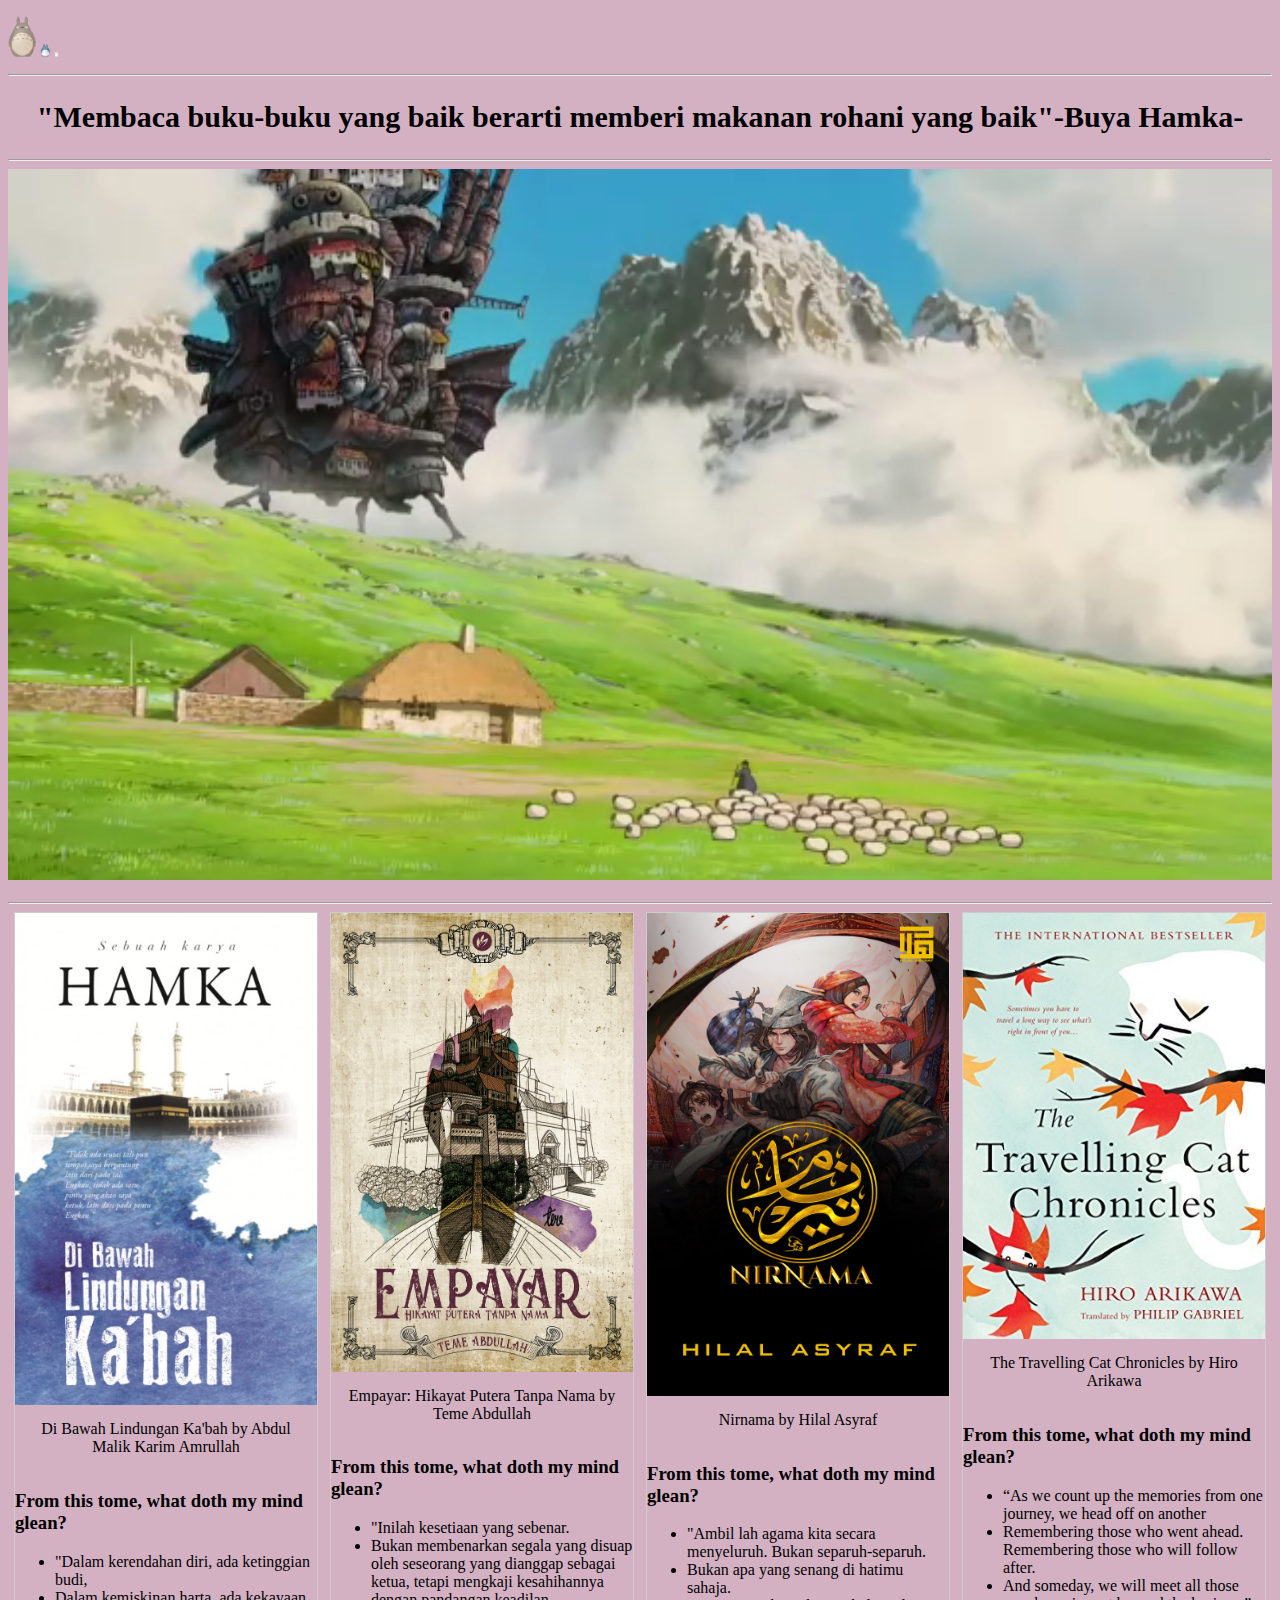
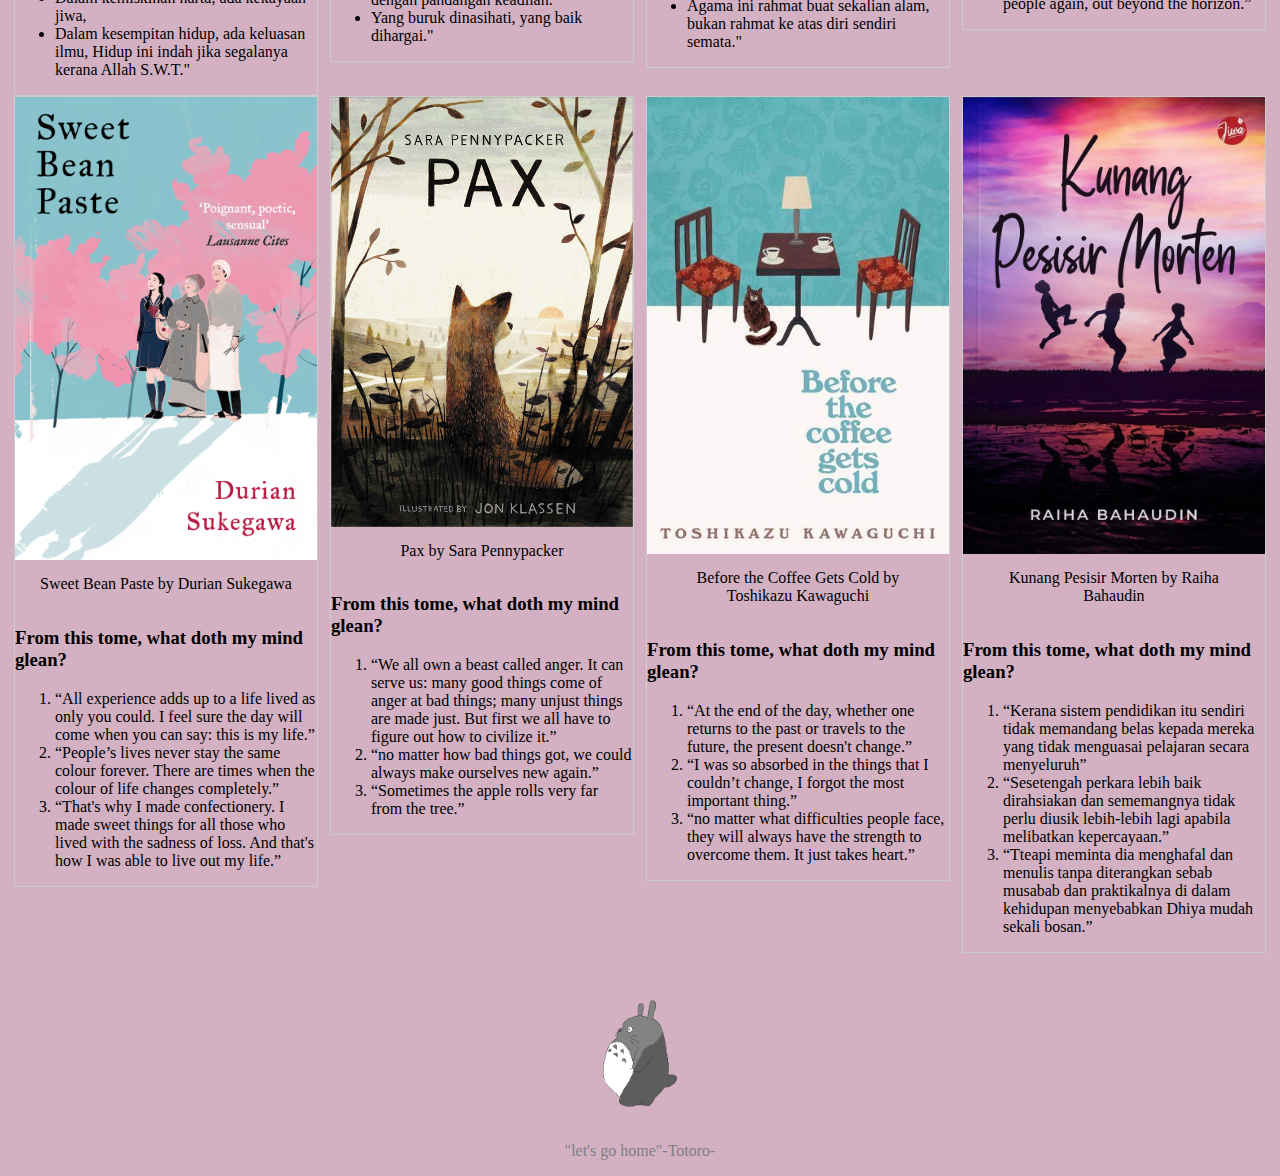
<file: my_hobby.html>
<html>
<head>
<title>
My Hobby 
</title>
<head>
<link rel="icon" href="ASSEST/IMAGE/gif_totoro.gif" type="image/gif">
</head>
<body>

<!---BACKGROUND COLOR--->

<link href="ASSEST/CSS/style.css" rel="stylesheet" type="text/css" href="styles.css">

<!---- ----->
<style>
div.gallery {
  border: 1px solid #ccc;
}

div.gallery:hover {
  border: 1px solid #777;
}

div.gallery img {
  width: 100%;
  height: auto;
}

div.desc {
  padding: 15px;
  text-align: center;
}

* {
  box-sizing: border-box;
}

.responsive {
  padding: 0 6px;
  float: left;
  width: 24.99999%;
}

@media only screen and (max-width: 700px) {
  .responsive {
    width: 49.99999%;
    margin: 6px 0;
  }
}

@media only screen and (max-width: 500px) {
  .responsive {
    width: 100%;
  }
}

.clearfix:after {
  content: "";
  display: table;
  clear: both;
}
</style>
</head>
<body>

<a target="_blank" href="ASSEST/IMAGE/gif_totoro.gif"> <img src="ASSEST/IMAGE/gif_totoro.gif" width="60px" alt="Totoro"> </a>


</body>

<hr><center><h2>"Membaca buku-buku yang baik berarti memberi makanan rohani yang baik"-Buya Hamka-</h2></center></hr>

<center><h4><hr><!--- INSERTING VIDEO --->
<video width="100%" autoplay muted loop>
<source src="ASSEST/VIDEO/ikigai.mp4" type="video/mp4"></center>
</video>
<hr></h4>

<div class="responsive">
  <div class="gallery">
    <a target="_blank" href="https://www.goodreads.com/book/show/25840565-di-bawah-lindungan-ka-bah">
      <img src="ASSEST/IMAGE/book_kaabah.jpg" alt="Di Bawah Lindungan Ka'bah" width="600" height="400">
    </a>
    <div class="desc">Di Bawah Lindungan Ka'bah by Abdul Malik Karim Amrullah</div>
    <div>
  <h3>From this tome, what doth my mind glean?</h3>
  <ul>
    <li>"Dalam kerendahan diri, ada ketinggian budi,</li>
    <li>Dalam kemiskinan harta, ada kekayaan jiwa,</li>
    <li>Dalam kesempitan hidup, ada keluasan ilmu,
Hidup ini indah jika segalanya kerana Allah S.W.T."</li>
  </ul>
  </div>
  </div>
</div>


<div class="responsive">
  <div class="gallery">
    <a target="_blank" href="https://www.goodreads.com/book/show/40010934-empayar?from_search=true&from_srp=true&qid=OEsVXXs54l&rank=1">
      <img src="ASSEST/IMAGE/book_empayar.jpg" alt="Empayar" width="600" height="400">
    </a>
    <div class="desc">Empayar: Hikayat Putera Tanpa Nama by Teme Abdullah</div>
  <div>
  <h3>From this tome, what doth my mind glean?</h3>
  <ul>
    <li>"Inilah kesetiaan yang sebenar.</li>
    <li>Bukan membenarkan segala yang disuap oleh seseorang yang dianggap sebagai ketua, tetapi mengkaji kesahihannya dengan pandangan keadilan.</li>
    <li>Yang buruk dinasihati, yang baik dihargai."</li>
  </ul>
  </div>
  </div>
  </div>
</div>

<div class="responsive">
  <div class="gallery">
    <a target="_blank" href="https://www.goodreads.com/book/show/62983381-nirnama?ref=nav_sb_ss_1_7">
      <img src="ASSEST/IMAGE/book_nirnama.jpg" alt="Nirnama" width="600" height="400">
    </a>
    <div class="desc">Nirnama by Hilal Asyraf</div>
<div>
  <h3>From this tome, what doth my mind glean?</h3>
  <ul>
    <li>"Ambil lah agama kita secara menyeluruh. Bukan separuh-separuh.</li>
    <li>Bukan apa yang senang di hatimu sahaja.</li>
    <li>Agama ini rahmat buat sekalian alam, bukan rahmat ke atas diri sendiri semata."</li>
  </ul>
  </div>
  </div>
</div>

<div class="responsive">
  <div class="gallery">
    <a target="_blank" href="https://www.goodreads.com/book/show/40961230-the-travelling-cat-chronicles?ref=nav_sb_ss_1_15">
      <img src="ASSEST/IMAGE/book_travellingcat.jpg" alt="The Travelling Cat Chronicles" width="600" height="400">
    </a>
    <div class="desc">The Travelling Cat Chronicles by Hiro Arikawa</div>
<div>
  <h3>From this tome, what doth my mind glean?</h3>
  <ul>
    <li>“As we count up the memories from one journey, we head off on another</li>
    <li> Remembering those who went ahead. Remembering those who will follow after.</li>
    <li>And someday, we will meet all those people again, out beyond the horizon.”</li>
  </ul>
  </div>
  </div>
</div>
<div class="clearfix"></div>

<div class="responsive">
  <div class="gallery">
    <a target="_blank" href="https://www.goodreads.com/book/show/33376821-sweet-bean-paste?ref=nav_sb_ss_1_11">
      <img src="ASSEST/IMAGE/book_bean.jpg" alt="Sweet Bean Paste" width="600" height="400">
    </a>
    <div class="desc">Sweet Bean Paste by Durian Sukegawa</div>
<div>
  <h3>From this tome, what doth my mind glean?</h3>
  <ol>
    <li>“All experience adds up to a life lived as only you could. I feel sure the day will come when you can say: this is my life.”</li>
    <li>“People’s lives never stay the same colour forever. There are times when the colour of life changes completely.”</li>
    <li>“That's why I made confectionery. I made sweet things for all those who lived with the sadness of loss. And that's how I was able to live out my life.”</li>
  </ol>
  </div>
  </div>
</div>

<div class="responsive">
  <div class="gallery">
    <a target="_blank" href="https://www.goodreads.com/book/show/22098550-pax?ref=nav_sb_ss_1_3">
      <img src="ASSEST/IMAGE/book_pax.jpg" alt="Pax" width="600" height="400">
    </a>
    <div class="desc">Pax by Sara Pennypacker</div>
<div>
  <h3>From this tome, what doth my mind glean?</h3>
  <ol>
    <li>“We all own a beast called anger. It can serve us: many good things come of anger at bad things; many unjust things are made just. But first we all have to figure out how to civilize it.”</li>
    <li>“no matter how bad things got, we could always make ourselves new again.”</li>
    <li>“Sometimes the apple rolls very far from the tree.”</li>
  </ol>
  </div>
  </div>
</div>

<div class="responsive">
  <div class="gallery">
    <a target="_blank" href="https://www.goodreads.com/book/show/44421460-before-the-coffee-gets-cold?ref=nav_sb_ss_2_11">
      <img src="ASSEST/IMAGE/book_coffee1.jpg" alt="Before the Coffee Gets Cold" width="600" height="400">
    </a>
    <div class="desc">Before the Coffee Gets Cold by Toshikazu Kawaguchi</div>
<div>
  <h3>From this tome, what doth my mind glean?</h3>
  <ol>
    <li>“At the end of the day, whether one returns to the past or travels to the future, the present doesn't change.”</li>
    <li>“I was so absorbed in the things that I couldn’t change, I forgot the most important thing.”</li>
    <li>“no matter what difficulties people face, they will always have the strength to overcome them. It just takes heart.”</li>
  </ol>
  </div>
  </div>
</div>

<div class="responsive">
  <div class="gallery">
    <a target="_blank" href="https://www.goodreads.com/book/show/58663357-kunang-pesisir-morten">
      <img src="ASSEST/IMAGE/book_kunang.jpg" alt="Kunang Pesisir Morten" width="600" height="400">
    </a>
    <div class="desc">Kunang Pesisir Morten by Raiha Bahaudin</div>
<div>
  <h3>From this tome, what doth my mind glean?</h3>
  <ol>
    <li>“Kerana sistem pendidikan itu sendiri tidak memandang belas kepada mereka yang tidak menguasai pelajaran secara menyeluruh”</li>
    <li>“Sesetengah perkara lebih baik dirahsiakan dan sememangnya tidak perlu diusik lebih-lebih lagi apabila melibatkan kepercayaan.”</li>
    <li>“Tteapi meminta dia menghafal dan menulis tanpa diterangkan sebab musabab dan praktikalnya di dalam kehidupan menyebabkan Dhiya mudah sekali bosan.”</li>
  </ol>
  </div>
  </div>
</div>
<div class="clearfix"></div>



<div style="padding:6px;">
  <p></p>
</div>

<center><a href="index.html">
 <img src="ASSEST/IMAGE/gif_walk.gif" width="200px">
 </a>
<p><font color="grey">"let's go home"-Totoro-<font color="grey"></p></center>

</body>
<head>
</html>
</file>
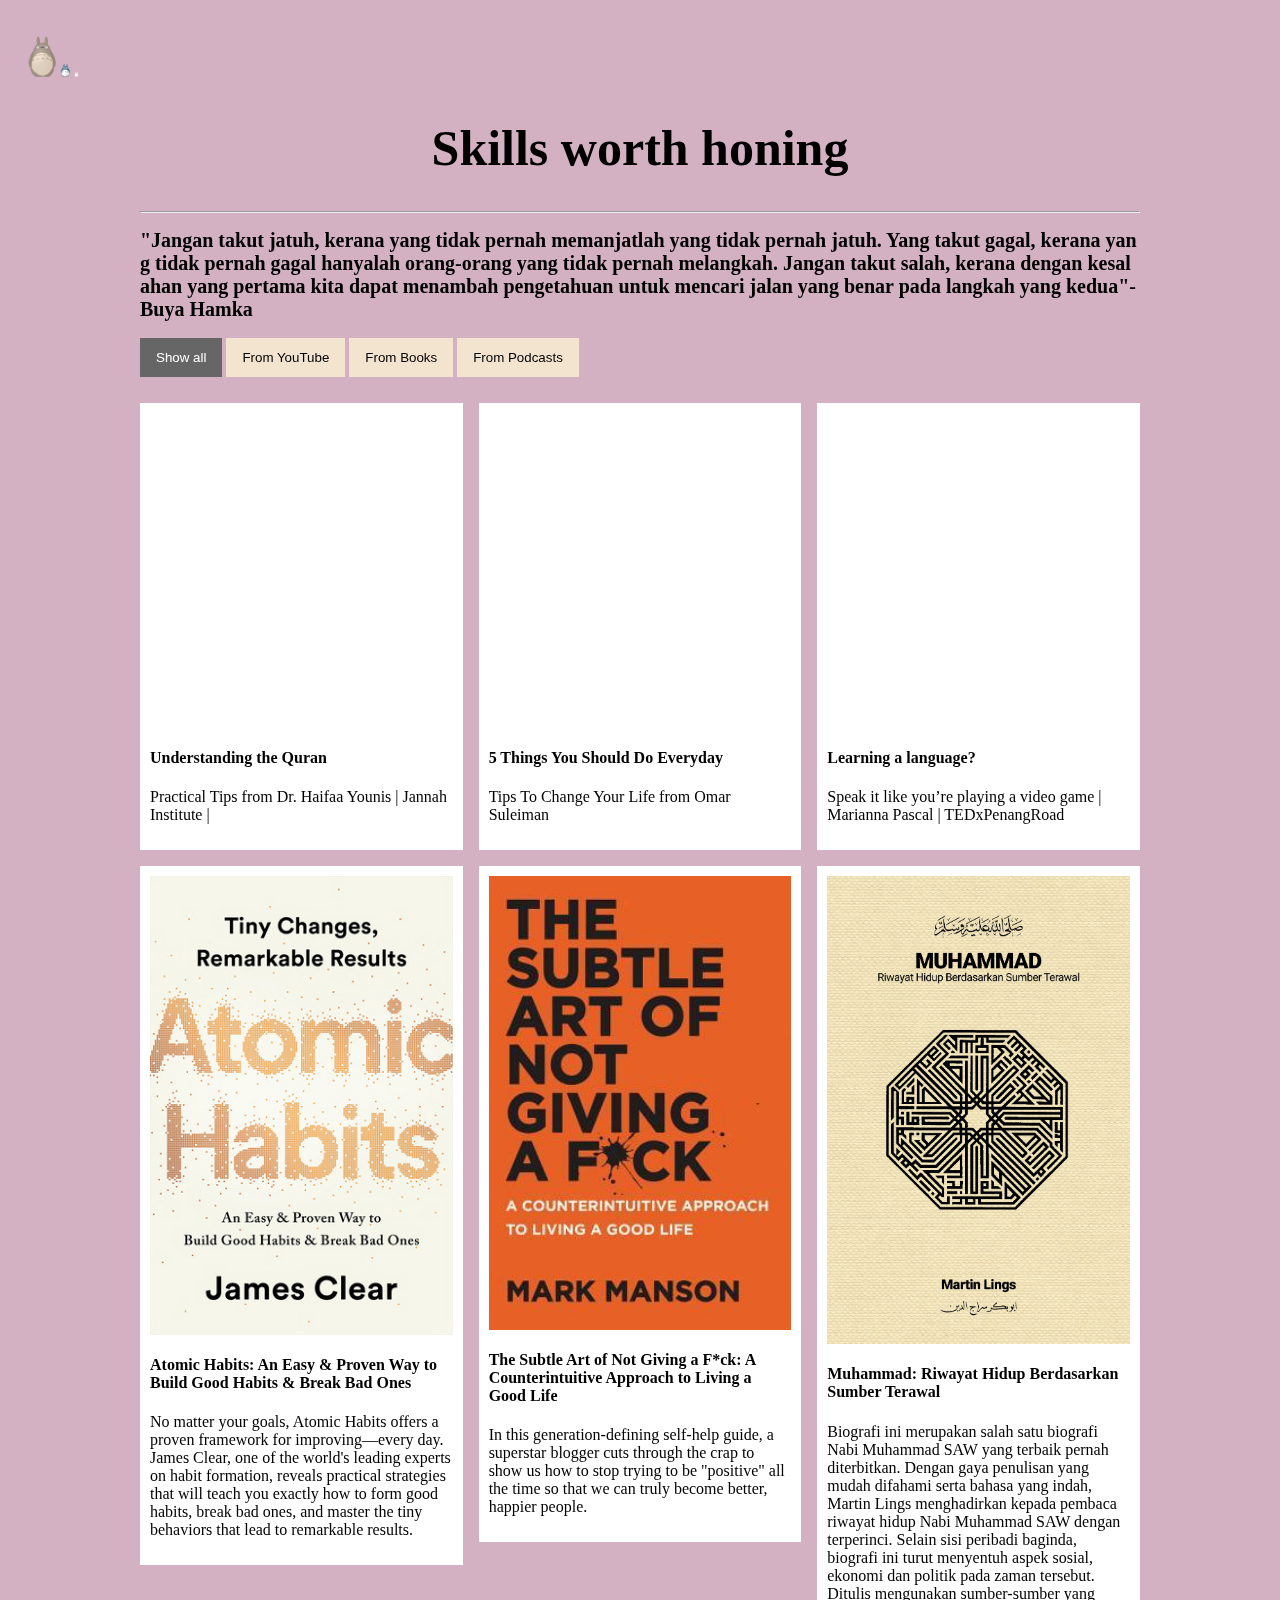
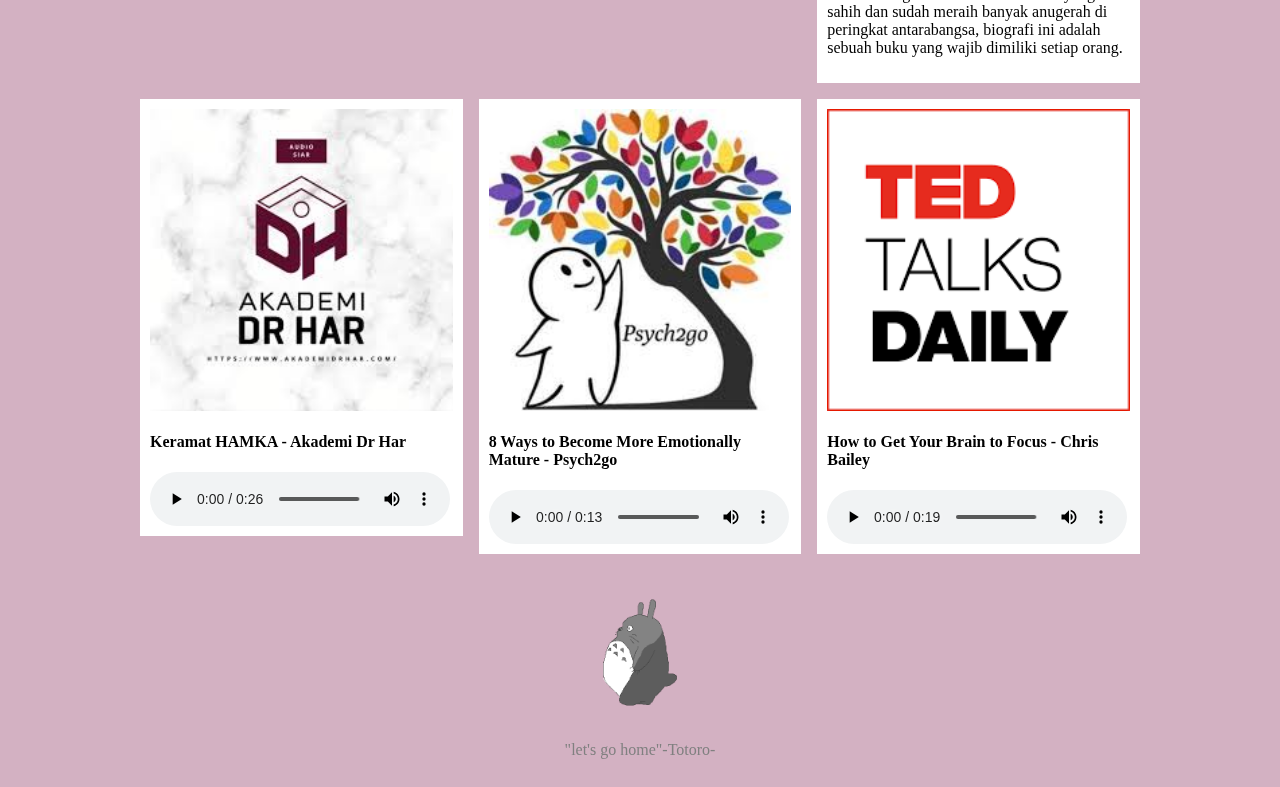
<file: skills.html>
<html>
<head>
<title>
Skills 
</title>
<head>
<link rel="icon" href="ASSEST/IMAGE/gif_totoro.gif" type="image/gif">
</head>
<body>

<!---BACKGROUND COLOR--->

<link href="ASSEST/CSS/style.css" rel="stylesheet" type="text/css" href="styles.css">

<!---BACKGROUND COLOR--->

<a target="_blank" href="ASSEST/IMAGE/gif_totoro.gif"> <img src="ASSEST/IMAGE/gif_totoro.gif" width="60px" alt="Totoro"> </a>

<meta name="viewport" content="width=device-width, initial-scale=1">
<style>
* {
  box-sizing: border-box;
}

body {
  background-color: #D3B1C2;
  padding: 20px;
  font-family: comic sans ms;
}

/* Center website */
.main {
  max-width: 1000px;
  margin: auto;
}

h1 {
  font-size: 50px;
  word-break: break-all;
}

h2 {
  font-size: 20px;
  word-break: break-all;
}

.row {
  margin: 10px -16px;
}

/* Add padding BETWEEN each column */
.row,
.row > .column {
  padding: 8px;
}

/* Create three equal columns that floats next to each other */
.column {
  float: left;
  width: 33.33%;
  display: none; /* Hide all elements by default */
}

/* Clear floats after rows */ 
.row:after {
  content: "";
  display: table;
  clear: both;
}

/* Content */
.content {
  background-color: white;
  padding: 10px;
}

/* The "show" class is added to the filtered elements */
.show {
  display: block;
}

/* Style the buttons */
.btn {
  border: none;
  outline: none;
  padding: 12px 16px;
  background-color: #F2E4CF;
  cursor: pointer;
}

.btn:hover {
  background-color: #ddd;
}

.btn.active {
  background-color: #666;
  color: white;
}
</style>
</head>
<body>

<!-- MAIN (Center website) -->
<div class="main">

<center><h1>Skills worth honing</h1></center>
<hr>

<h2>"Jangan takut jatuh, kerana yang tidak pernah memanjatlah yang tidak pernah jatuh. Yang takut gagal, kerana yang tidak pernah gagal hanyalah orang-orang yang tidak pernah melangkah. Jangan takut salah, kerana dengan kesalahan yang pertama kita dapat menambah pengetahuan untuk mencari jalan yang benar pada langkah yang kedua"-Buya Hamka</h2>

<div id="myBtnContainer">
  <button class="btn active" onclick="filterSelection('all')"> Show all</button>
  <button class="btn" onclick="filterSelection('nature')"> From YouTube </button>
  <button class="btn" onclick="filterSelection('cars')"> From Books</button>
  <button class="btn" onclick="filterSelection('people')"> From Podcasts</button>
</div>

<!-- Portfolio Gallery Grid -->
<div class="row">
  <div class="column nature">
    <div class="content">
      <iframe width="100%" height="315" src="https://www.youtube.com/embed/gyRjZ8rykXo" title="YouTube video player" frameborder="0" allow="accelerometer; autoplay; clipboard-write; encrypted-media; gyroscope; picture-in-picture; web-share" allowfullscreen></iframe>
      <h4>Understanding the Quran</h4>
      <p>Practical Tips from Dr. Haifaa Younis | Jannah Institute |</p>
    </div>
  </div>
  <div class="column nature">
    <div class="content">
    <iframe width="100%" height="315" src="https://www.youtube.com/embed/7S28dshMoac" title="YouTube video player" frameborder="0" allow="accelerometer; autoplay; clipboard-write; encrypted-media; gyroscope; picture-in-picture; web-share" allowfullscreen></iframe>
      <h4>5 Things You Should Do Everyday</h4>
      <p>Tips To Change Your Life from Omar Suleiman</p>
    </div>
  </div>
  <div class="column nature">
    <div class="content">
    <iframe width="100%" height="315" src="https://www.youtube.com/embed/Ge7c7otG2mk" title="YouTube video player" frameborder="0" allow="accelerometer; autoplay; clipboard-write; encrypted-media; gyroscope; picture-in-picture; web-share" allowfullscreen></iframe>
      <h4>Learning a language?</h4>
      <p>Speak it like you’re playing a video game | Marianna Pascal | TEDxPenangRoad</p>
    </div>
  </div>

  <div class="column cars">
    <div class="content">
      <img src="ASSEST/IMAGE/book_atomic.jpg" alt="Car" style="width:100%">
      <h4>Atomic Habits: An Easy & Proven Way to Build Good Habits & Break Bad Ones</h4>
      <p>No matter your goals, Atomic Habits offers a proven framework for improving—every day. James Clear, one of the world's leading experts on habit formation, reveals practical strategies that will teach you exactly how to form good habits, break bad ones, and master the tiny behaviors that lead to remarkable results.
</p>
    </div>
  </div>
  <div class="column cars">
    <div class="content">
    <img src="ASSEST/IMAGE/book_theart.jpg" alt="Car" style="width:100%">
      <h4>The Subtle Art of Not Giving a F*ck: A Counterintuitive Approach to Living a Good Life</h4>
      <p>In this generation-defining self-help guide, a superstar blogger cuts through the crap to show us how to stop trying to be "positive" all the time so that we can truly become better, happier people.</p>
    </div>
  </div>
  <div class="column cars">
    <div class="content">
    <img src="ASSEST/IMAGE/book_nabi.jpg" style="width:100%">
      <h4>Muhammad: Riwayat Hidup Berdasarkan Sumber Terawal</h4>
      <p>Biografi ini merupakan salah satu biografi Nabi Muhammad SAW yang terbaik pernah diterbitkan. Dengan gaya penulisan yang mudah difahami serta bahasa yang indah, Martin Lings menghadirkan kepada pembaca riwayat hidup Nabi Muhammad SAW dengan terperinci. Selain sisi peribadi baginda, biografi ini turut menyentuh aspek sosial, ekonomi dan politik pada zaman tersebut. Ditulis mengunakan sumber-sumber yang sahih dan sudah meraih banyak anugerah di peringkat antarabangsa, biografi ini adalah sebuah buku yang wajib dimiliki setiap orang.</p>
    </div>
  </div>

  <div class="column people">
    <div class="content">
      <img src="ASSEST/IMAGE/podcast_drhar.jpg" alt="Car" style="width:100%">
      <h4>Keramat HAMKA - Akademi Dr Har</h4>
     <audio controls width=""><source src="ASSEST/AUDIO/Audio_Siar_Akademi_Dr_Har_Keramat_HAMKA.mp3" type="audio/mp3">
</audio>
    </div>
  </div>
  <div class="column people">
    <div class="content">
    <img src="ASSEST/IMAGE/podcast_psych.jpg" alt="Car" style="width:100%">
      <h4>8 Ways to Become More Emotionally Mature - Psych2go</h4>
      <audio controls width=""><source src="ASSEST/AUDIO/8_Ways_to_Become_More_Emotionally_Mature.mp3" type="audio/mp3">
</audio>
    </div>
  </div>
  <div class="column people">
    <div class="content">
    <img src="ASSEST/IMAGE/podcast_ted.png" alt="Car" style="width:100%">
      <h4>How to Get Your Brain to Focus - Chris Bailey</h4>
     <audio controls width=""><source src="ASSEST/AUDIO/How_to_Get_Your_Brain_to_Focus_Chris_Bailey_TEDxManches.mp3" type="audio/mp3">
    </div>
  </div>
<!-- END GRID -->
</div>

<!-- END MAIN -->
</div>

<script>
filterSelection("all")
function filterSelection(c) {
  var x, i;
  x = document.getElementsByClassName("column");
  if (c == "all") c = "";
  for (i = 0; i < x.length; i++) {
    w3RemoveClass(x[i], "show");
    if (x[i].className.indexOf(c) > -1) w3AddClass(x[i], "show");
  }
}

function w3AddClass(element, name) {
  var i, arr1, arr2;
  arr1 = element.className.split(" ");
  arr2 = name.split(" ");
  for (i = 0; i < arr2.length; i++) {
    if (arr1.indexOf(arr2[i]) == -1) {element.className += " " + arr2[i];}
  }
}

function w3RemoveClass(element, name) {
  var i, arr1, arr2;
  arr1 = element.className.split(" ");
  arr2 = name.split(" ");
  for (i = 0; i < arr2.length; i++) {
    while (arr1.indexOf(arr2[i]) > -1) {
      arr1.splice(arr1.indexOf(arr2[i]), 1);     
    }
  }
  element.className = arr1.join(" ");
}


// Add active class to the current button (highlight it)
var btnContainer = document.getElementById("myBtnContainer");
var btns = btnContainer.getElementsByClassName("btn");
for (var i = 0; i < btns.length; i++) {
  btns[i].addEventListener("click", function(){
    var current = document.getElementsByClassName("active");
    current[0].className = current[0].className.replace(" active", "");
    this.className += " active";
  });
}
</script>

<center><a href="index.html">
 <img src="ASSEST/IMAGE/gif_walk.gif" width="200px">
 </a>
<p><font color="grey">"let's go home"-Totoro-<font color="grey"></p></center>

</body>
<head>
</html>
</file>
